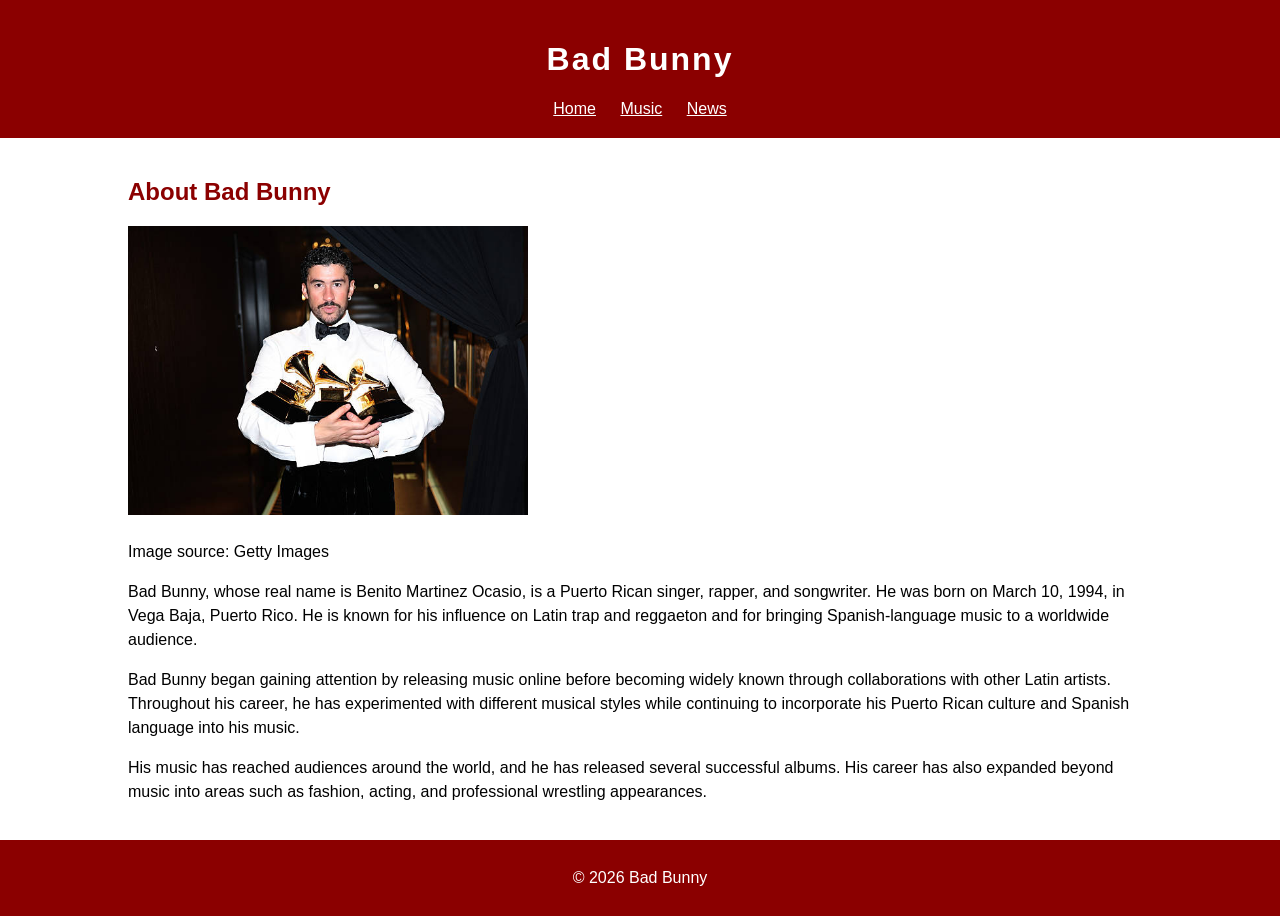
<file: project3/index.html>
<!DOCTYPE html>
<html lang="en">

<head>
	<meta charset="UTF-8">
	<meta name="description" content="A website about Bad Bunny, his music, and recent news">
	<title>Bad Bunny | Home</title>
	<link rel="stylesheet" href="css/style.css">
</head>

<body>

	<header>
		<h1 id="artist-name">Bad Bunny</h1>

	<nav>
		<a href="index.html">Home</a>
		<a href="music.html">Music</a>
		<a href="news.html">News</a>
	</nav>
	</header>

<main>
	<div class="wrapper">

		<h2>About Bad Bunny</h2>

	<a href="https://media.gettyimages.com/id/2259508025/photo/68th-grammy-awards-backstage.jpg?s=594x594&w=gi&k=20&c=jLs0NI1WT7v-6QHSBXZNXC1NNO9o3YXRUvOlb96W9XY=" target="_blank">
	<img src="imgs/badbunny_gettyimages.jpg" alt="Bad Bunny">
	</a>

	<p>Image source: Getty Images</p>

		<p>Bad Bunny, whose real name is Benito Martinez Ocasio, is a Puerto Rican singer, rapper, and songwriter. He was born on March 10, 1994, in Vega Baja, Puerto Rico. He is known for his influence on Latin trap and reggaeton and for bringing Spanish-language music to a worldwide audience.</p>

		<p>Bad Bunny began gaining attention by releasing music online before becoming widely known through collaborations with other Latin artists. Throughout his career, he has experimented with different musical styles while continuing to incorporate his Puerto Rican culture and Spanish language into his music.</p>

		<p>His music has reached audiences around the world, and he has released several successful albums. His career has also expanded beyond music into areas such as fashion, acting, and professional wrestling appearances.</p>
	
	</div>
</main>
	
<footer>
	<p>&copy; 2026 Bad Bunny</p>
</footer>

</body>

</html>
</file>
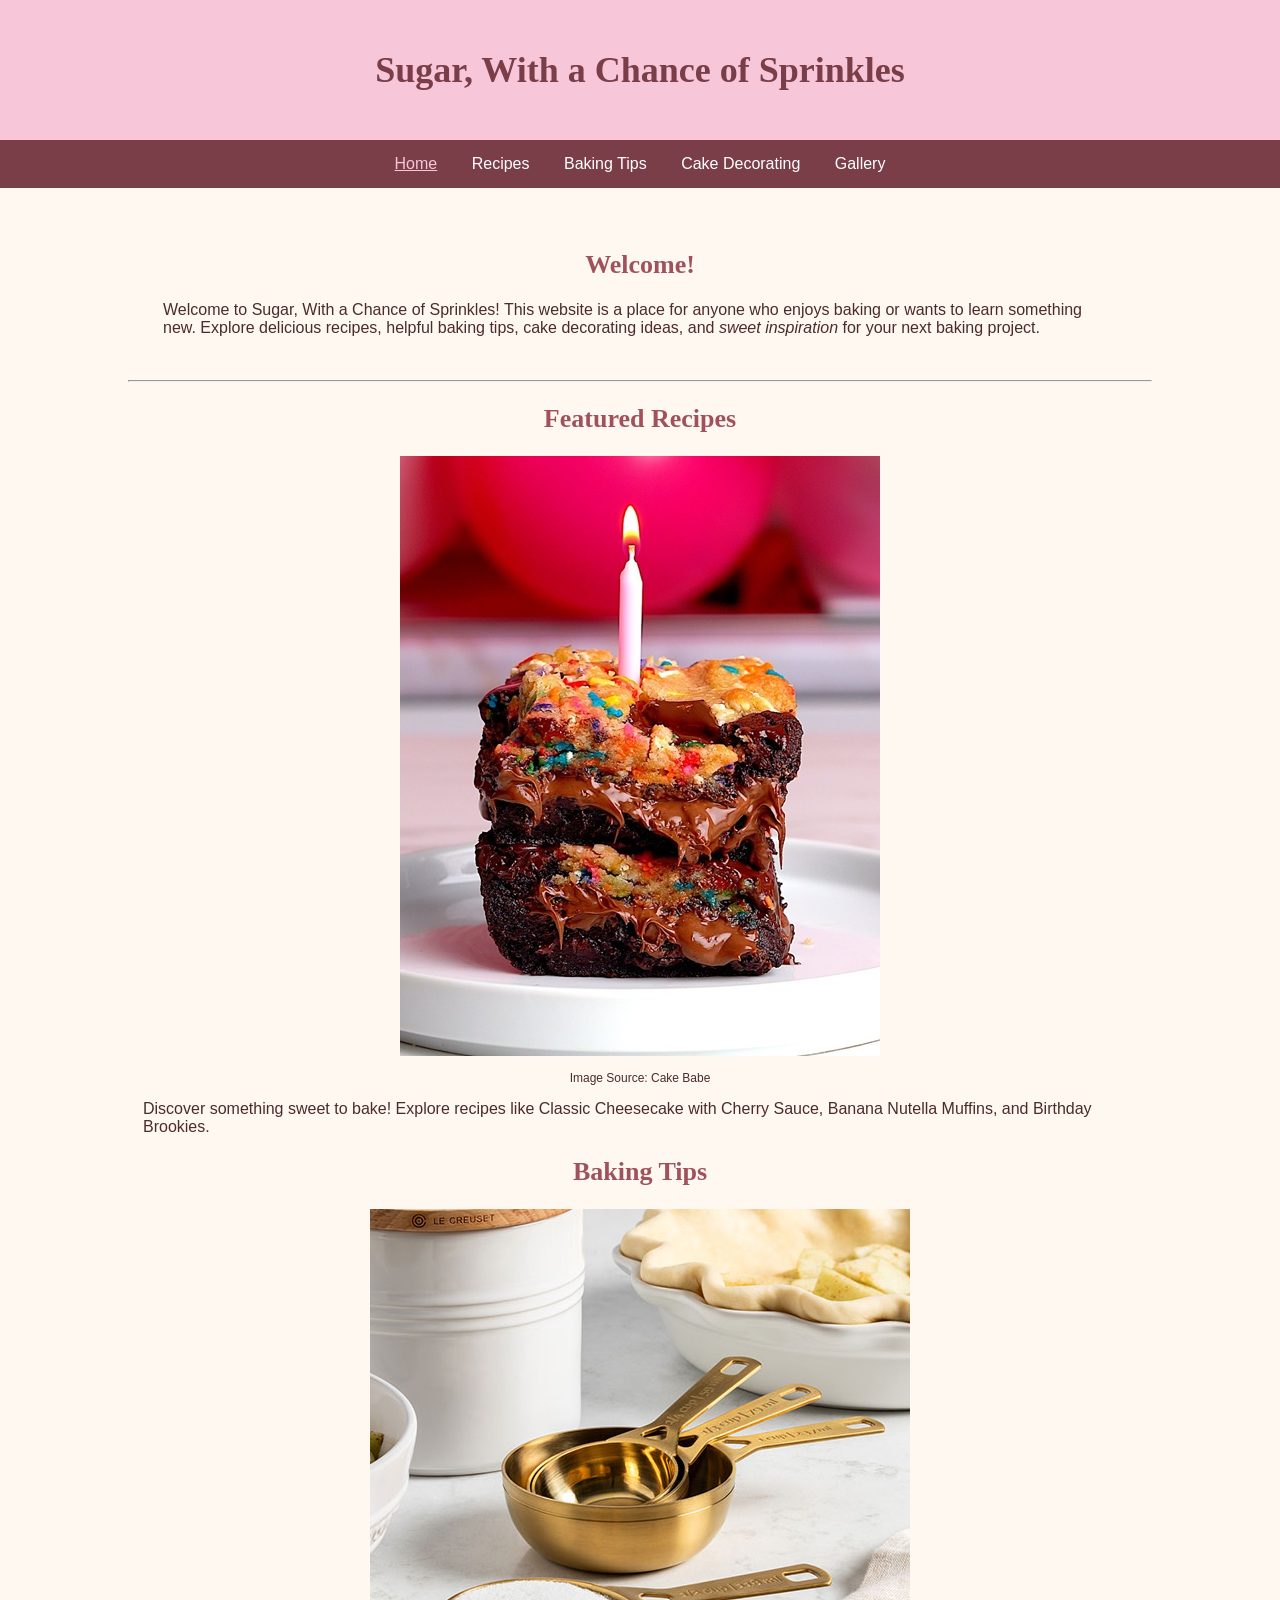
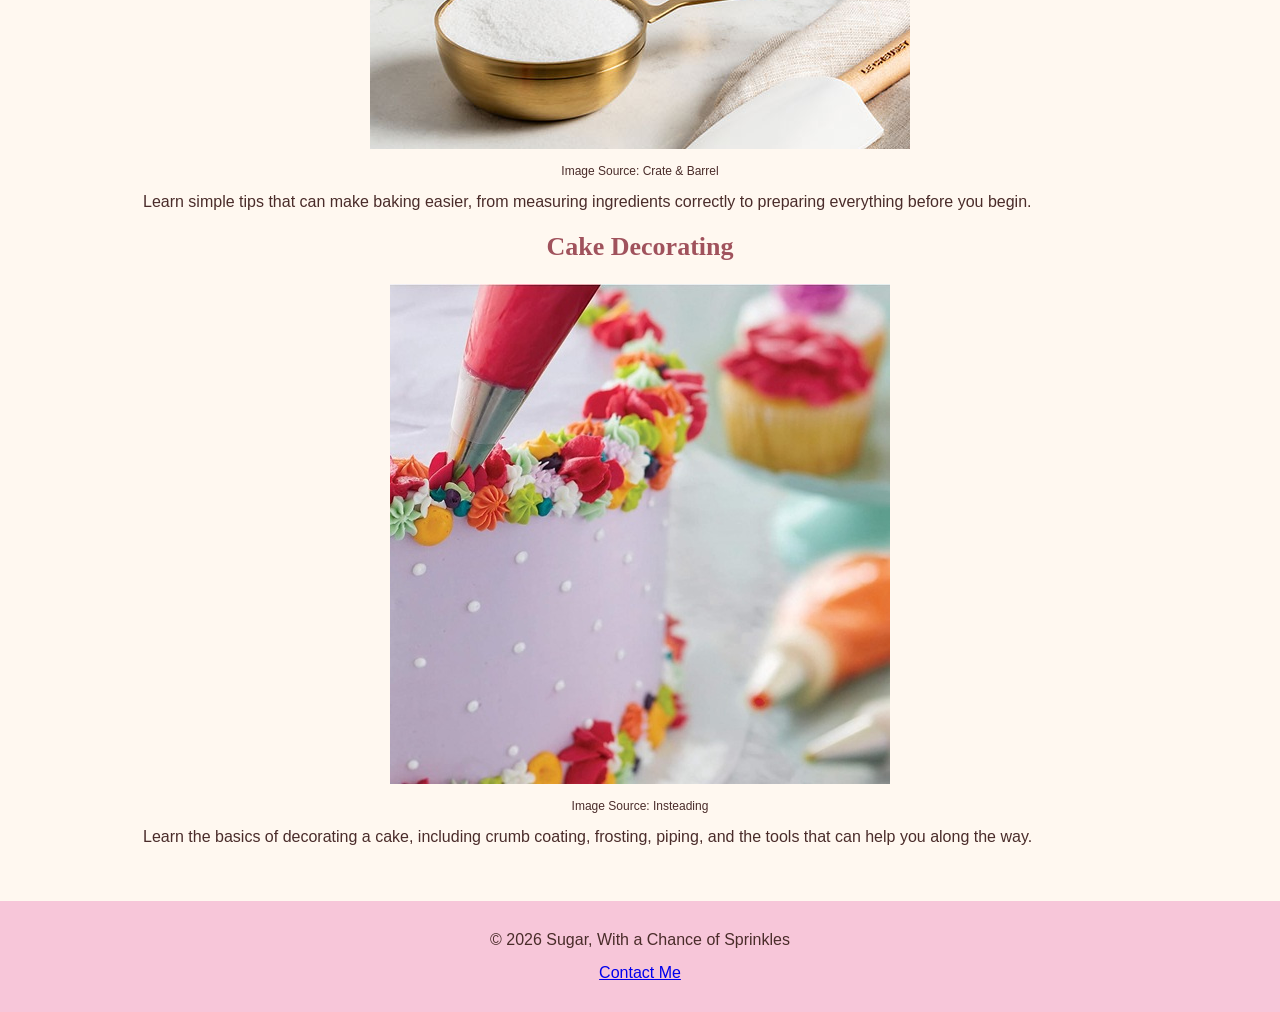
<file: project4/index.html>
<!DOCTYPE html>
<html lang="en">

<head>
	<meta charset="UTF-8">
	<meta name="description" content="Sugar, With a Chance of Sprinkles is a baking website featuring recipes, baking tips, cake decorating, and inspiration.">
	<title>Suagr, With a Chance of Sprinkles</title>
	<link rel="stylesheet" href="css/style.css">
</head>

<body>

<header>
	<h1>Sugar, With a Chance of Sprinkles</h1>
</header>

<nav>
<a class="active" href="index.html">Home</a>
<a href="recipes.html">Recipes</a>
<a href="bakingtips.html">Baking Tips</a>
<a href="decorating.html">Cake Decorating</a>
<a href="gallery.html">Gallery</a>
</nav>

<main class="wrapper">

	<section id="welcome">
	<h2>Welcome!</h2>
	<p>Welcome to Sugar, With a Chance of Sprinkles! This website is a place for anyone who enjoys baking or wants to learn something new. Explore delicious recipes, helpful baking tips, cake decorating ideas, and <em>sweet inspiration</em> for your next baking project.</p>
	</section>

<hr>

<section>
	<h2>Featured Recipes</h2>

	<a href="recipes.html">
		<img src="imgs/birthday-brookies.jpg" alt="Birthday Brookies">
	</a>
	<p class="caption">Image Source: Cake Babe</p>

	<p>Discover something sweet to bake! Explore recipes like Classic Cheesecake with Cherry Sauce, Banana Nutella Muffins, and Birthday Brookies.</p>
</section>

<section>
	<h2>Baking Tips</h2>
	<a href="bakingtips.html">
    <img src="imgs/gold-measuring-cups.jpg" alt="Measuring cups for baking">
</a>

<p class="caption">Image Source: Crate & Barrel</p>
	<p>Learn simple tips that can make baking easier, from measuring ingredients correctly to preparing everything before you begin.</p>
</section>

<section>
	<h2>Cake Decorating</h2>
	<a href="decorating.html">
    <img src="imgs/cake-decorating.jpg" alt="Cake being decorated with piped frosting">
</a>

<p class="caption">Image Source: Insteading</p>
	<p>Learn the basics of decorating a cake, including crumb coating, frosting, piping, and the tools that can help you along the way.</p>
</section>

</main>

<footer>
    <p>&copy; 2026 Sugar, With a Chance of Sprinkles</p>
    <p><a href="mailto:emilia.orozco11@hotmail.com">Contact Me</a></p>
</footer>

</body>
</html>
</file>
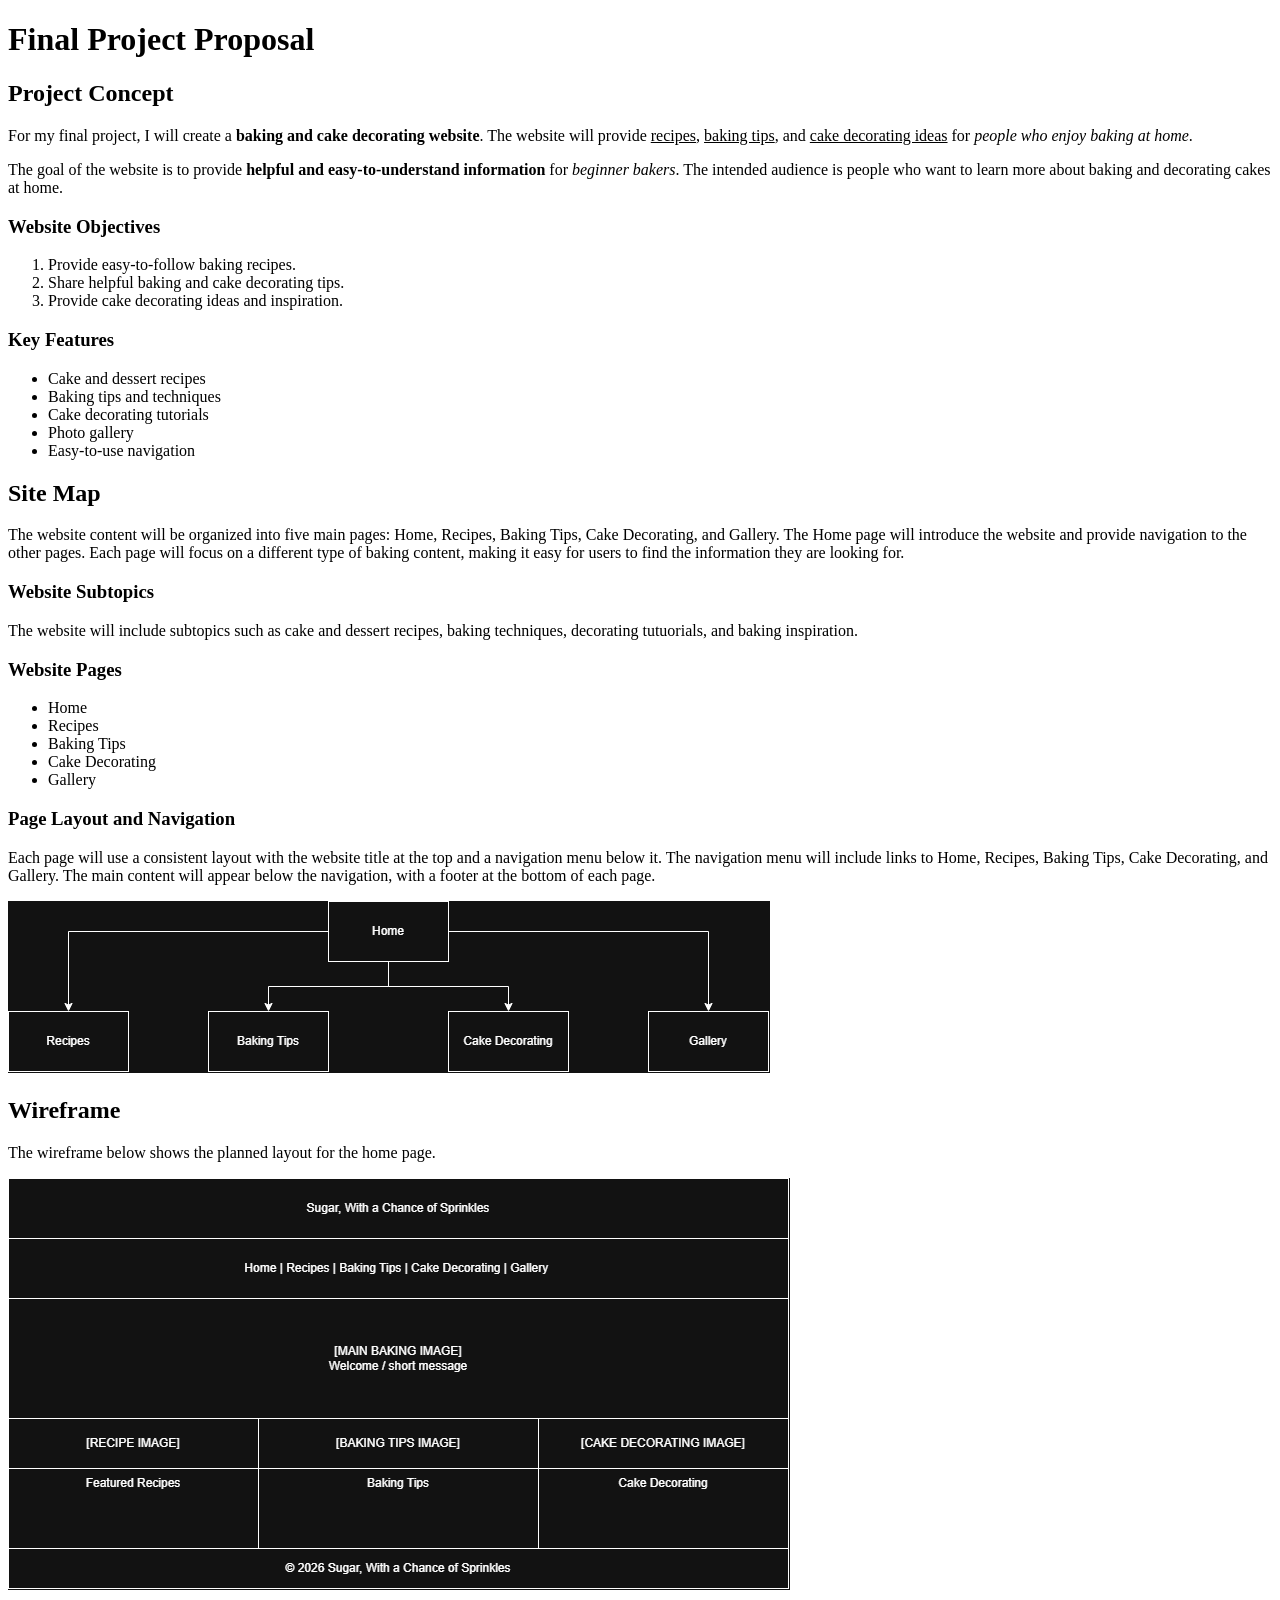
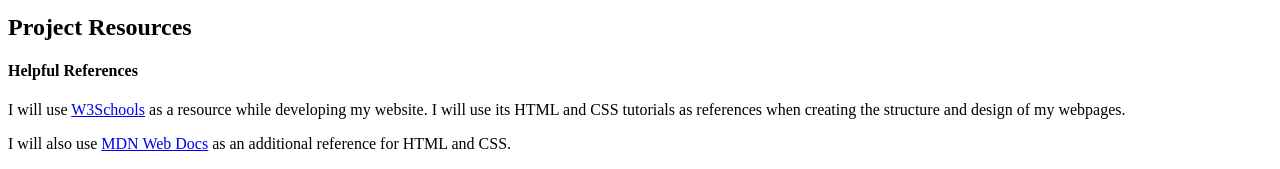
<file: project2/proposal.html>
<!DOCTYPE html>
<html lang="en">

<head> 
	<meta charset="UTF-8">
	<meta name="description" content="Final project proposal for a baking and cake decorating website">
	<title>Final Project Proposal</title>
</head>

<body>
	<h1>Final Project Proposal</h1>
	<h2>Project Concept</h2>
	<p>
	For my final project, I will create a <strong>baking and cake decorating website</strong>. The website will provide <u>recipes</u>, <u>baking tips</u>, and <u>cake decorating ideas</u> for <em>people who enjoy baking at home</em>.
	</p>
	<p>
	The goal of the website is to provide <strong>helpful and easy-to-understand information</strong> for <em>beginner bakers</em>. The intended audience is people who want to learn more about baking and decorating cakes at home.
	</p>

	<h3>Website Objectives</h3>
	<ol>
		<li>Provide easy-to-follow baking recipes.</li>
		<li>Share helpful baking and cake decorating tips.</li>
		<li>Provide cake decorating ideas and inspiration.</li>
	</ol>

	<h3>Key Features</h3>
	<ul>
		<li>Cake and dessert recipes</li>
		<li>Baking tips and techniques</li>
		<li>Cake decorating tutorials</li>
		<li>Photo gallery</li>
		<li>Easy-to-use navigation</li>
	</ul>

	<h2>Site Map</h2>
	<p>
	The website content will be organized into five main pages: Home, Recipes, Baking Tips, Cake Decorating, and Gallery. The Home page will introduce the website and provide navigation to the other pages. Each page will focus on a different type of baking content, making it easy for users to find the information they are looking for.
	</p>

	<h3>Website Subtopics</h3>
	<p>
	The website will include subtopics such as cake and dessert recipes, baking techniques, decorating tutuorials, and baking inspiration.
	</p>

	<h3>Website Pages</h3>
	<ul>
		<li>Home</li>
		<li>Recipes</li>
		<li>Baking Tips</li>
		<li>Cake Decorating</li>
		<li>Gallery</li>
	</ul>

	<h3>Page Layout and Navigation</h3>
	<p>
	Each page will use a consistent layout with the website title at the top and a navigation menu below it. The navigation menu will include links to Home, Recipes, Baking Tips, Cake Decorating, and Gallery. The main content will appear below the navigation, with a footer at the bottom of each page. 
	</p>

	<img src="imgs/baking-sitemap.png"
		alt="Site map for baking and cake decorating website">

	<h2>Wireframe</h2>
	<p>The wireframe below shows the planned layout for the home page.</p>
	<img src="imgs/baking-wireframe.png"
		alt="Wireframe for baking and cake decorating website">
	
	<h2>Project Resources</h2>
	<h4>Helpful References</h4>
	<p> 
	I will use <a href="https://www.w3schools.com/">W3Schools</a> as a resource while developing my website. I will use its HTML and CSS tutorials as references when creating the structure and design of my webpages.
	</p> 
	<p>
	I will also use <a href="https://developer.mozilla.org/" target="_blank">MDN Web Docs</a> as an additional reference for HTML and CSS.
	</p>
</body>
</html>
</file>
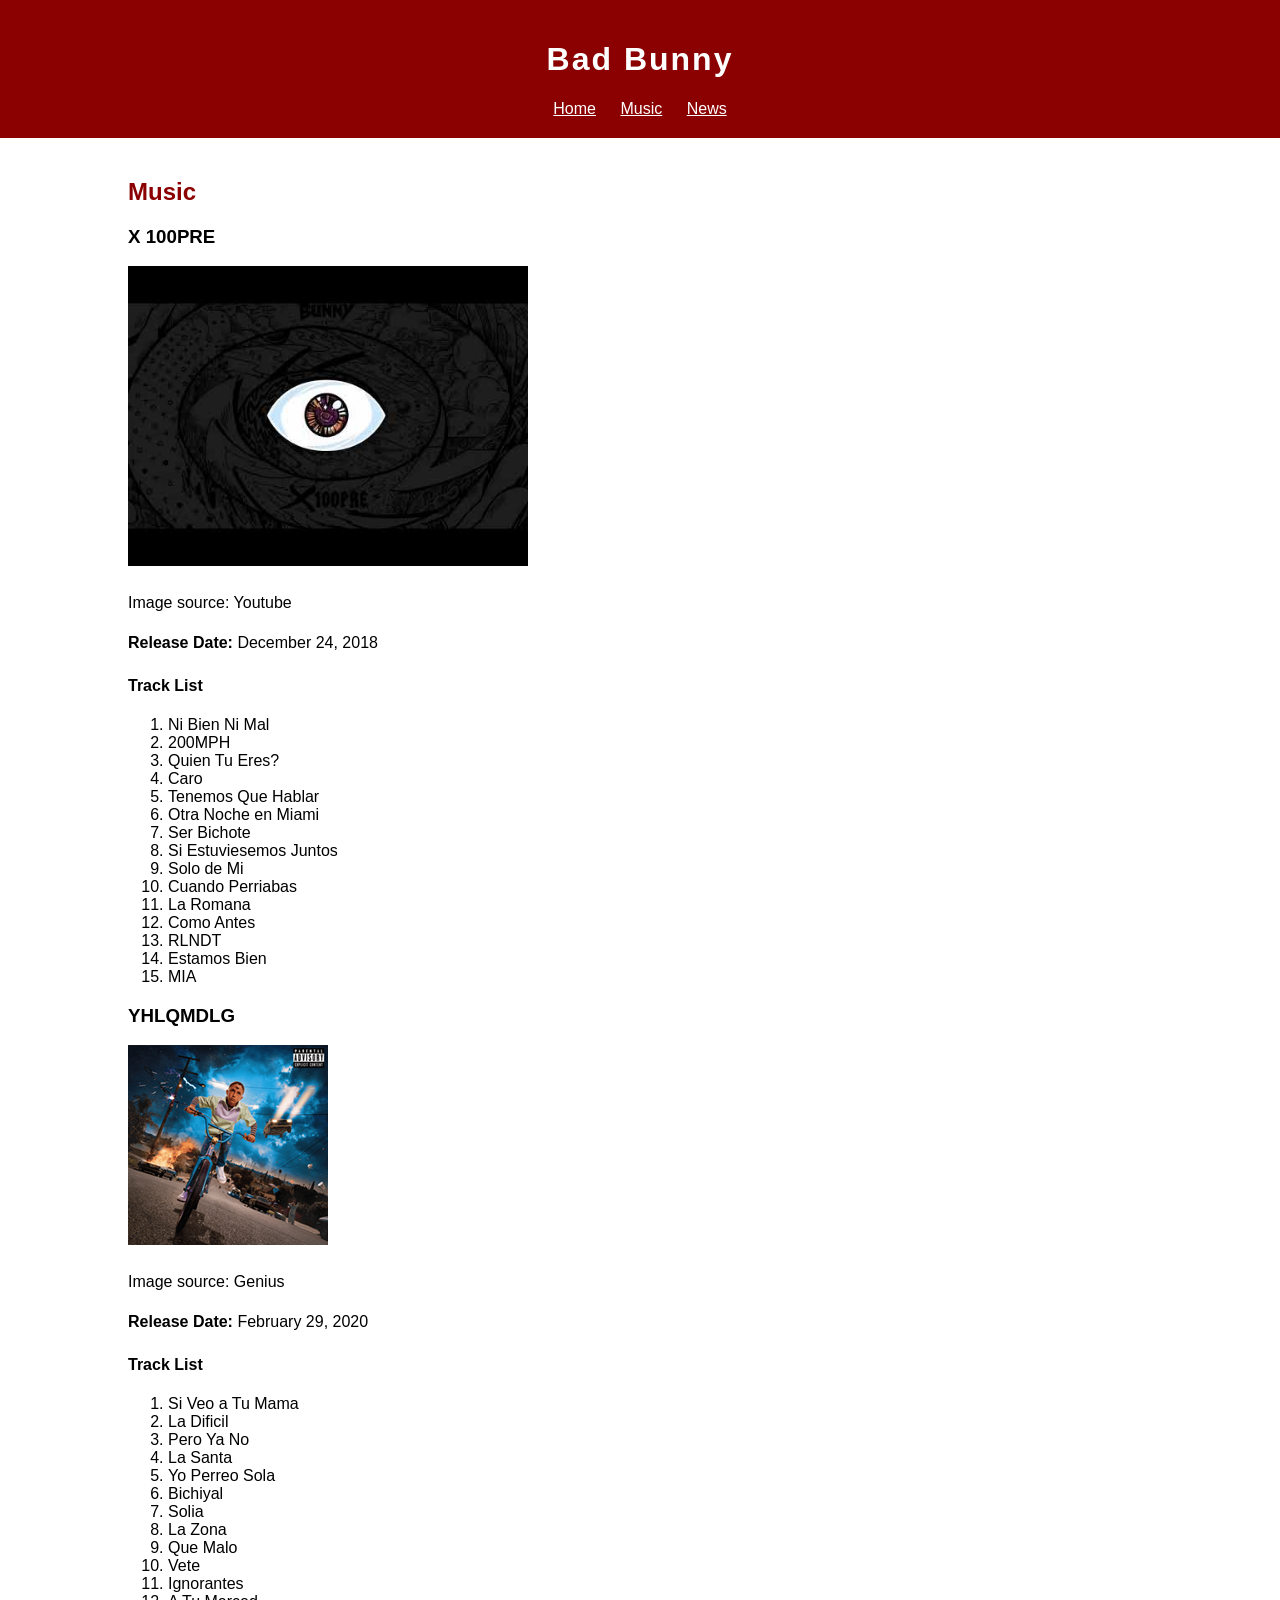
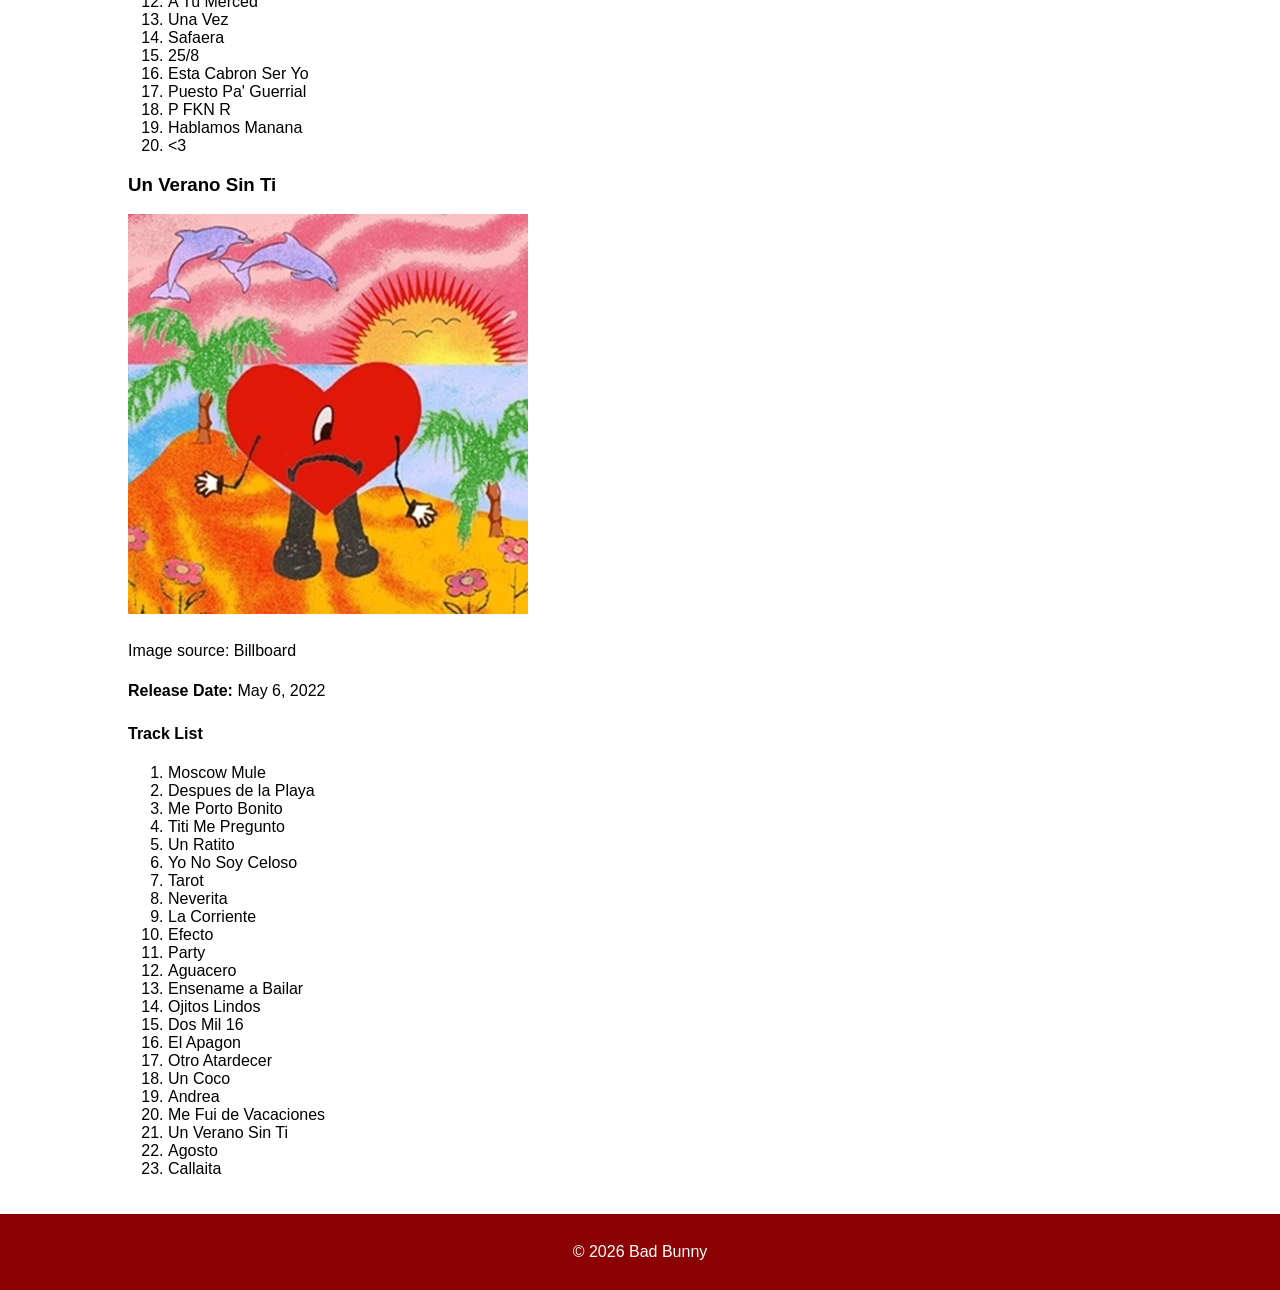
<file: project3/music.html>
<!DOCTYPE html>
<html lang="en">

<head>
	<meta charset="UTF-8">
	<meta name="description" content="Music and albums by Bad Bunny">
	<title>Bad Bunny | Music</title>
	<link rel="stylesheet" href="css/style.css">
</head>

<body>

	<header>
		<h1 id="artist-name">Bad Bunny</h1>

	<nav>
		<a href="index.html">Home</a>
		<a href="music.html">Music</a>
		<a href="news.html">News</a>
	</nav>
</header>

<main>
	<div class="wrapper">

	<h2>Music</h2>

	<h3>X 100PRE</h3>
	
	<img src="imgs/x100pre.jpg" alt="x100pre album cover">
	<p>Image source: Youtube</p>
	<p><strong>Release Date:</strong> December 24, 2018</p>

	<h4>Track List</h4>
<ol>
	<li>Ni Bien Ni Mal</li>
	<li>200MPH</li>
	<li>Quien Tu Eres?</li>
	<li>Caro</li>
	<li>Tenemos Que Hablar</li>
	<li>Otra Noche en Miami</li>
	<li>Ser Bichote</li>
	<li>Si Estuviesemos Juntos</li>
	<li>Solo de Mi</li>
	<li>Cuando Perriabas</li>
	<li>La Romana</li>
	<li>Como Antes</li>
	<li>RLNDT</li>
	<li>Estamos Bien</li>
	<li>MIA</li>
</ol>

	<h3>YHLQMDLG</h3>

	<img src="imgs/yhlqmdlg.png" alt="YHLQMDLG album cover">
	<p>Image source: Genius</p>
	<p><strong>Release Date:</strong> February 29, 2020</p>

	<h4>Track List</h4>
<ol>
	<li>Si Veo a Tu Mama</li>
	<li>La Dificil</li>
	<li>Pero Ya No</li>
	<li>La Santa</li>
	<li>Yo Perreo Sola</li>
	<li>Bichiyal</li>
	<li>Solia</li>
	<li>La Zona</li>
	<li>Que Malo</li>
	<li>Vete</li>
	<li>Ignorantes</li>
	<li>A Tu Merced</li>
	<li>Una Vez</li>
	<li>Safaera</li>
	<li>25/8</li>
	<li>Esta Cabron Ser Yo</li>
	<li>Puesto Pa' Guerrial</li>
	<li>P FKN R</li>
	<li>Hablamos Manana</li>
	<li>&lt;3</li>
</ol>

	<h3>Un Verano Sin Ti</h3>
	
	<img src="imgs/unveranosinti.jpg" alt="Un Verano Sin Ti album cover">
	
	<p>Image source: Billboard</p>
	<p><strong>Release Date:</strong> May 6, 2022</p>

	<h4>Track List</h4>
<ol>
	<li>Moscow Mule</li>
	<li>Despues de la Playa</li>
	<li>Me Porto Bonito</li>
	<li>Titi Me Pregunto</li>
	<li>Un Ratito</li>
	<li>Yo No Soy Celoso</li>
	<li>Tarot</li>
	<li>Neverita</li>
	<li>La Corriente</li>
	<li>Efecto</li>
	<li>Party</li>
	<li>Aguacero</li>
	<li>Ensename a Bailar</li>
	<li>Ojitos Lindos</li>
	<li>Dos Mil 16</li>
	<li>El Apagon</li>
	<li>Otro Atardecer</li>
	<li>Un Coco</li>
	<li>Andrea</li>
	<li>Me Fui de Vacaciones</li>
	<li>Un Verano Sin Ti</li>
	<li>Agosto</li>
	<li>Callaita</li>
</ol>

	</div>
</main>

<footer>
	<p>&copy; 2026 Bad Bunny</p>
</footer>

</body>

</html>
</file>
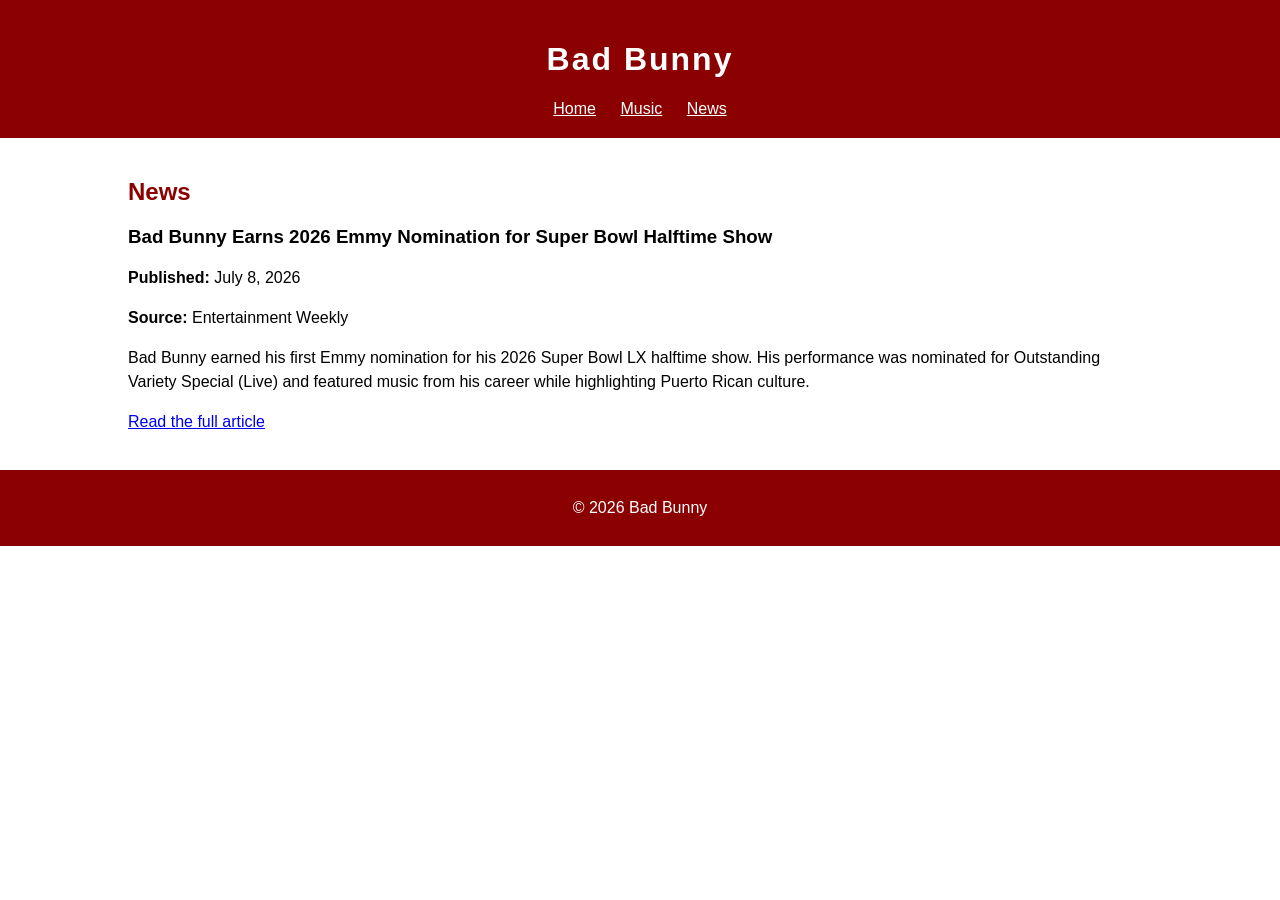
<file: project3/news.html>
<!DOCTYPE html>
<html lang="en">

<head>
	<meta charset="UTF-8">
	<meta name="description" content="Recent news about Bad Bunny">
	<title>Bad Bunny | News</title>
	<link rel="stylesheet" href="css/style.css">
</head>

<body>

<header>
	<h1 id="artist-name">Bad Bunny</h1>

	<nav>
		<a href="index.html">Home</a>
		<a href="music.html">Music</a>
		<a href="news.html">News</a>
	</nav>
</header>

<main>
	<div class="wrapper">

	<h2>News</h2>
<article>
	<h3>Bad Bunny Earns 2026 Emmy Nomination for Super Bowl Halftime Show</h3>
	<p><strong>Published:</strong> July 8, 2026</p>
	<p><strong>Source:</strong> Entertainment Weekly</p>

	<p>Bad Bunny earned his first Emmy nomination for his 2026 Super Bowl LX halftime show. His performance was nominated for Outstanding Variety Special (Live) and featured music from his career while highlighting Puerto Rican culture.</p>
	<p><a href="https://ew.com/bad-bunny-earns-emmy-nomination-for-super-bowl-halftime-show-12013754" target="_blank">Read the full article</a></p>
</article>

	</div>
</main>

<footer>
	<p>&copy; 2026 Bad Bunny</p>
</footer>

</body>

</html>
</file>
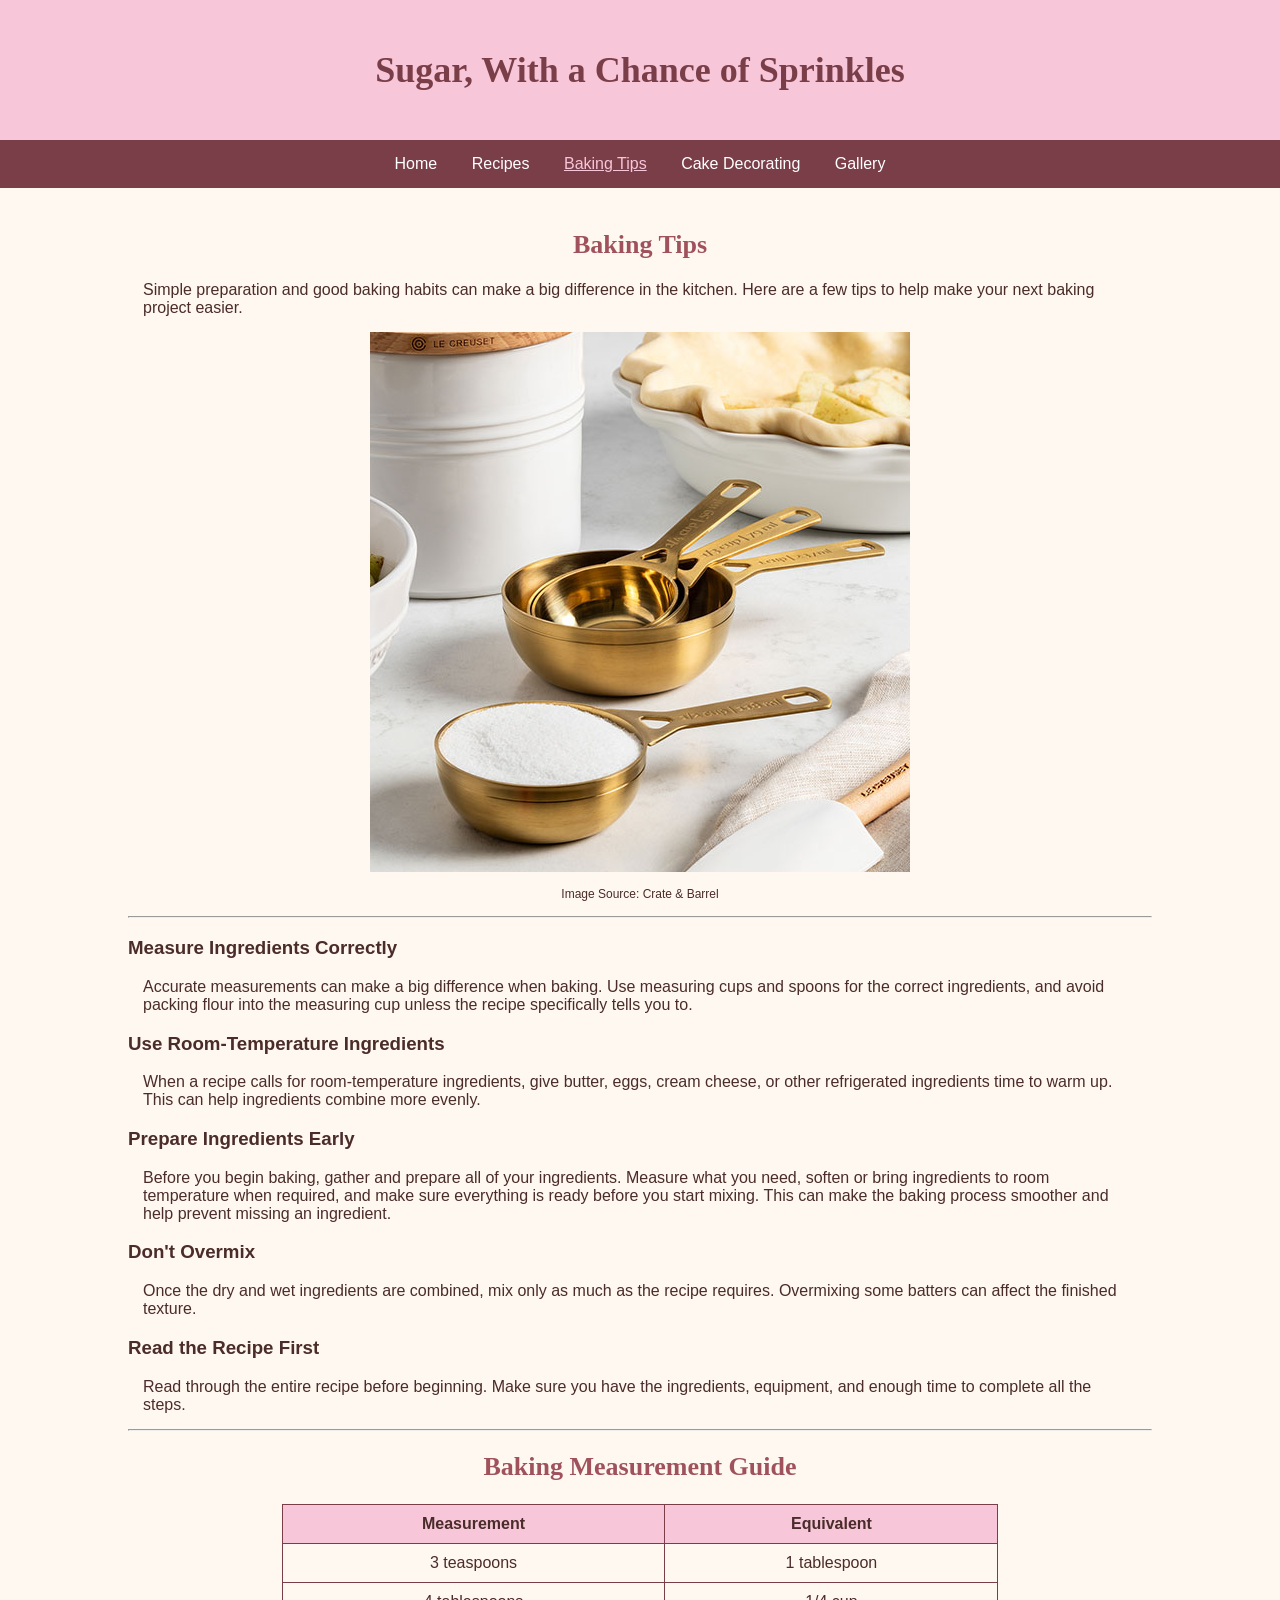
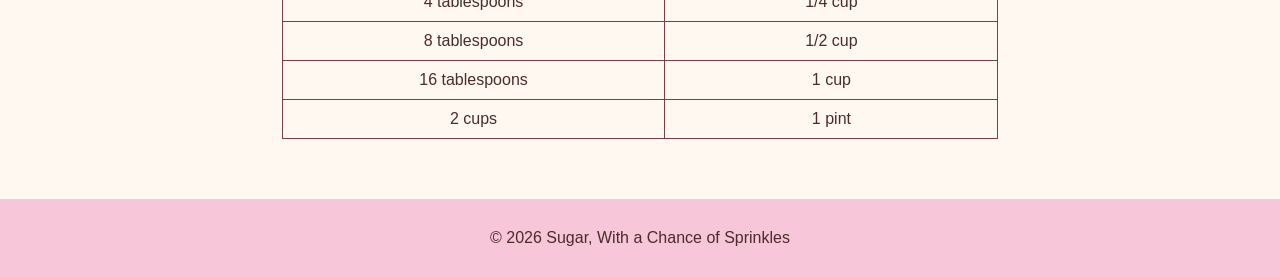
<file: project4/bakingtips.html>
<!DOCTYPE html>
<html lang="en">

<head>
    <meta charset="UTF-8">
    <meta name="description" content="Helpful baking tips for measuring, preparing ingredients, mixing, and getting ready to bake.">
    <title>Baking Tips | Sugar, With a Chance of Sprinkles</title>
    <link rel="stylesheet" href="css/style.css">
</head>

<body>

<header>
    <h1>Sugar, With a Chance of Sprinkles</h1>
</header>

<nav>
    <a href="index.html">Home</a>
    <a href="recipes.html">Recipes</a>
    <a class="active" href="bakingtips.html">Baking Tips</a>
    <a href="decorating.html">Cake Decorating</a>
    <a href="gallery.html">Gallery</a>
</nav>

<main class="wrapper">

    <h2>Baking Tips</h2>

    <p>Simple preparation and good baking habits can make a big difference in the kitchen. Here are a few tips to help make your next baking project easier.</p>

    <img src="imgs/gold-measuring-cups.jpg" alt="Measuring cups for baking">
    <p class="caption">Image Source: Crate & Barrel</p>

    <hr>

    <h3>Measure Ingredients Correctly</h3>
    <p>Accurate measurements can make a big difference when baking. Use measuring cups and spoons for the correct ingredients, and avoid packing flour into the measuring cup unless the recipe specifically tells you to.</p>

    <h3>Use Room-Temperature Ingredients</h3>
    <p>When a recipe calls for room-temperature ingredients, give butter, eggs, cream cheese, or other refrigerated ingredients time to warm up. This can help ingredients combine more evenly.</p>

    <h3>Prepare Ingredients Early</h3>
    <p>Before you begin baking, gather and prepare all of your ingredients. Measure what you need, soften or bring ingredients to room temperature when required, and make sure everything is ready before you start mixing. This can make the baking process smoother and help prevent missing an ingredient.</p>

    <h3>Don't Overmix</h3>
    <p>Once the dry and wet ingredients are combined, mix only as much as the recipe requires. Overmixing some batters can affect the finished texture.</p>

    <h3>Read the Recipe First</h3>
    <p>Read through the entire recipe before beginning. Make sure you have the ingredients, equipment, and enough time to complete all the steps.</p>

<hr>

<h2>Baking Measurement Guide</h2>

<table>
    <tr>
        <th>Measurement</th>
        <th>Equivalent</th>
    </tr>
    <tr>
        <td>3 teaspoons</td>
        <td>1 tablespoon</td>
    </tr>
    <tr>
        <td>4 tablespoons</td>
        <td>1/4 cup</td>
    </tr>
    <tr>
        <td>8 tablespoons</td>
        <td>1/2 cup</td>
    </tr>
    <tr>
        <td>16 tablespoons</td>
        <td>1 cup</td>
    </tr>
    <tr>
        <td>2 cups</td>
        <td>1 pint</td>
    </tr>
</table>

</main>

<footer>
    <p>&copy; 2026 Sugar, With a Chance of Sprinkles</p>
</footer>

</body>
</html>
</file>
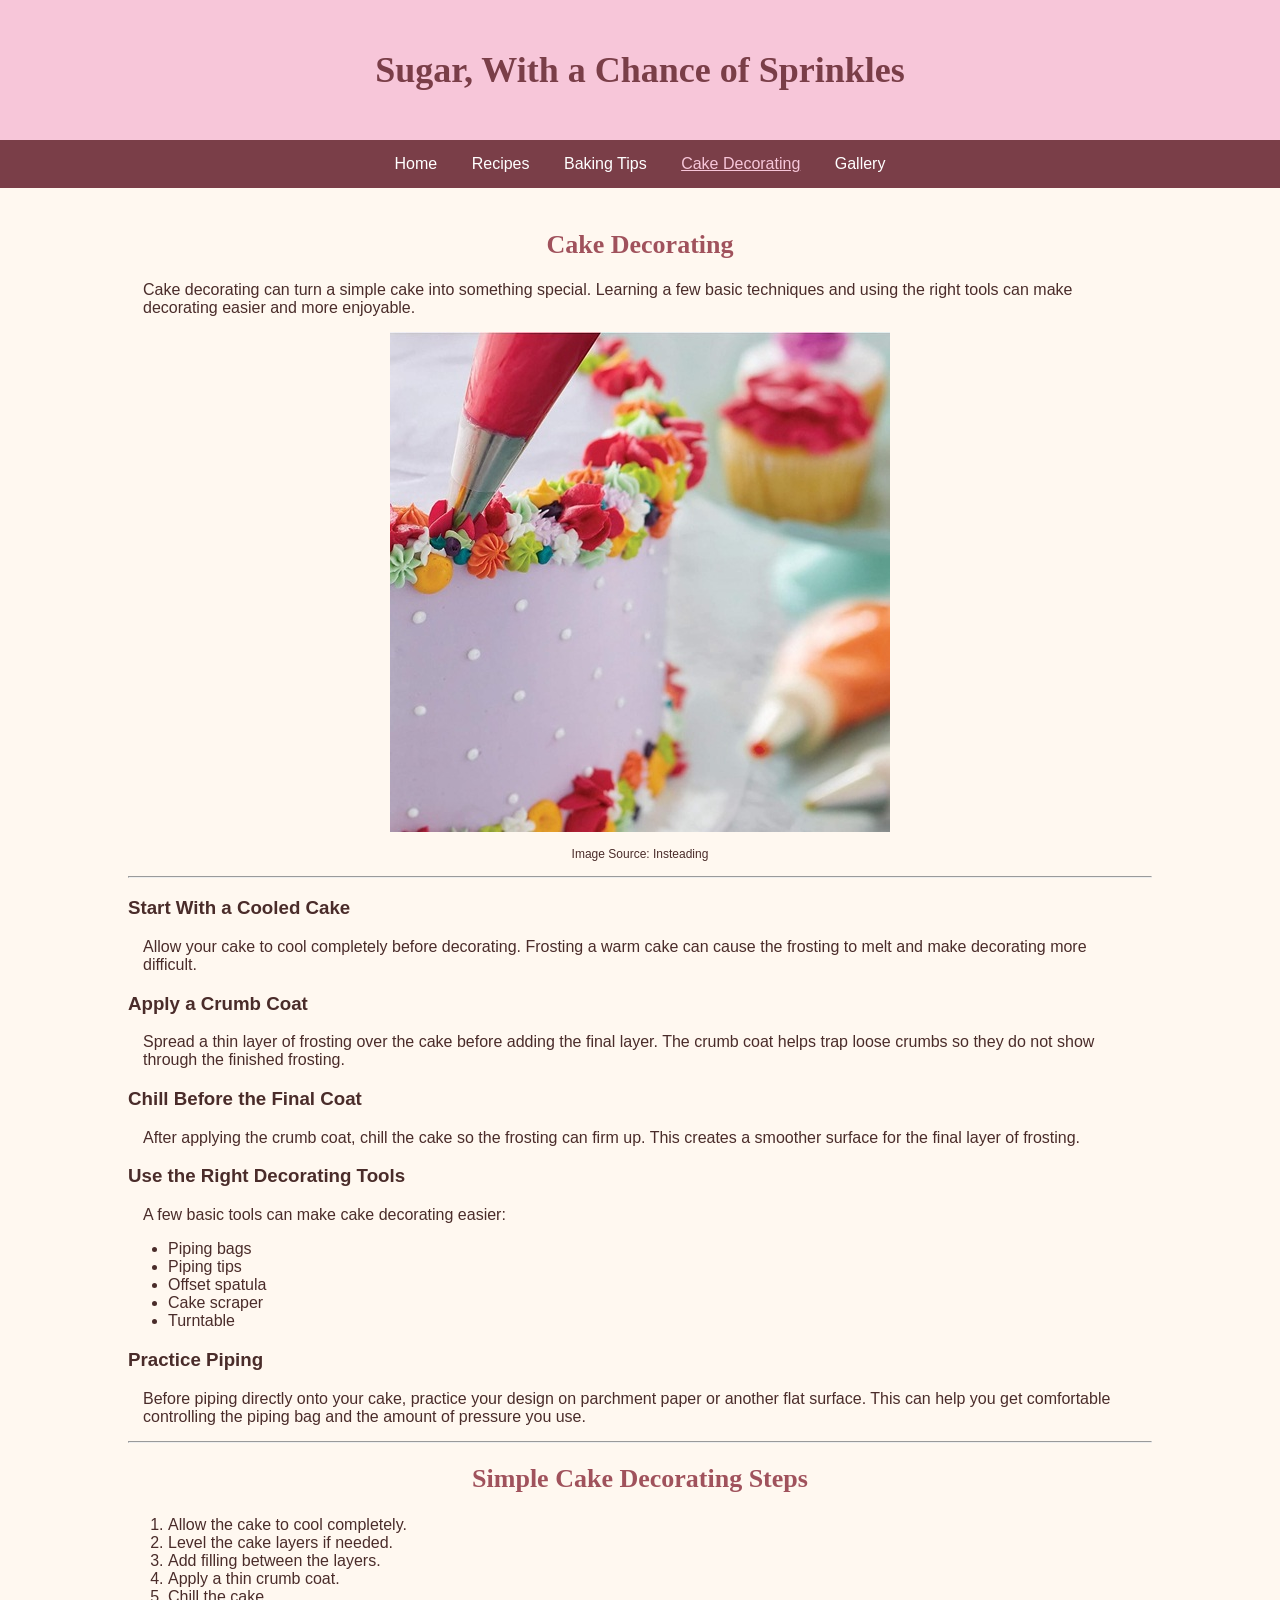
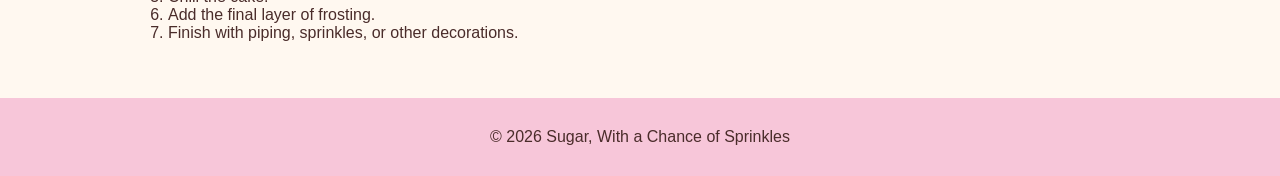
<file: project4/decorating.html>
<!DOCTYPE html>
<html lang="en">

<head>
    <meta charset="UTF-8">
    <meta name="description" content="Beginner cake decorating tips, tools, and simple steps for decorating cakes.">
    <title>Cake Decorating | Sugar, With a Chance of Sprinkles</title>
    <link rel="stylesheet" href="css/style.css">
</head>

<body>

<header>
    <h1>Sugar, With a Chance of Sprinkles</h1>
</header>

<nav>
    <a href="index.html">Home</a>
    <a href="recipes.html">Recipes</a>
    <a href="bakingtips.html">Baking Tips</a>
    <a class="active" href="decorating.html">Cake Decorating</a>
    <a href="gallery.html">Gallery</a>
</nav>

<main class="wrapper">

    <h2>Cake Decorating</h2>

    <p>Cake decorating can turn a simple cake into something special. Learning a few basic techniques and using the right tools can make decorating easier and more enjoyable.</p>

    <img src="imgs/cake-decorating.jpg" alt="Cake being decorated with piped frosting">
    <p class="caption">Image Source: Insteading</p>

    <hr>

    <h3>Start With a Cooled Cake</h3>
    <p>Allow your cake to cool completely before decorating. Frosting a warm cake can cause the frosting to melt and make decorating more difficult.</p>

    <h3>Apply a Crumb Coat</h3>
    <p>Spread a thin layer of frosting over the cake before adding the final layer. The crumb coat helps trap loose crumbs so they do not show through the finished frosting.</p>

    <h3>Chill Before the Final Coat</h3>
    <p>After applying the crumb coat, chill the cake so the frosting can firm up. This creates a smoother surface for the final layer of frosting.</p>

    <h3>Use the Right Decorating Tools</h3>
    <p>A few basic tools can make cake decorating easier:</p>

    <ul>
        <li>Piping bags</li>
        <li>Piping tips</li>
        <li>Offset spatula</li>
        <li>Cake scraper</li>
        <li>Turntable</li>
    </ul>

    <h3>Practice Piping</h3>
    <p>Before piping directly onto your cake, practice your design on parchment paper or another flat surface. This can help you get comfortable controlling the piping bag and the amount of pressure you use.</p>

    <hr>

    <h2>Simple Cake Decorating Steps</h2>

    <ol>
        <li>Allow the cake to cool completely.</li>
        <li>Level the cake layers if needed.</li>
        <li>Add filling between the layers.</li>
        <li>Apply a thin crumb coat.</li>
        <li>Chill the cake.</li>
        <li>Add the final layer of frosting.</li>
        <li>Finish with piping, sprinkles, or other decorations.</li>
    </ol>

</main>

<footer>
    <p>&copy; 2026 Sugar, With a Chance of Sprinkles</p>
</footer>

</body>
</html>
</file>
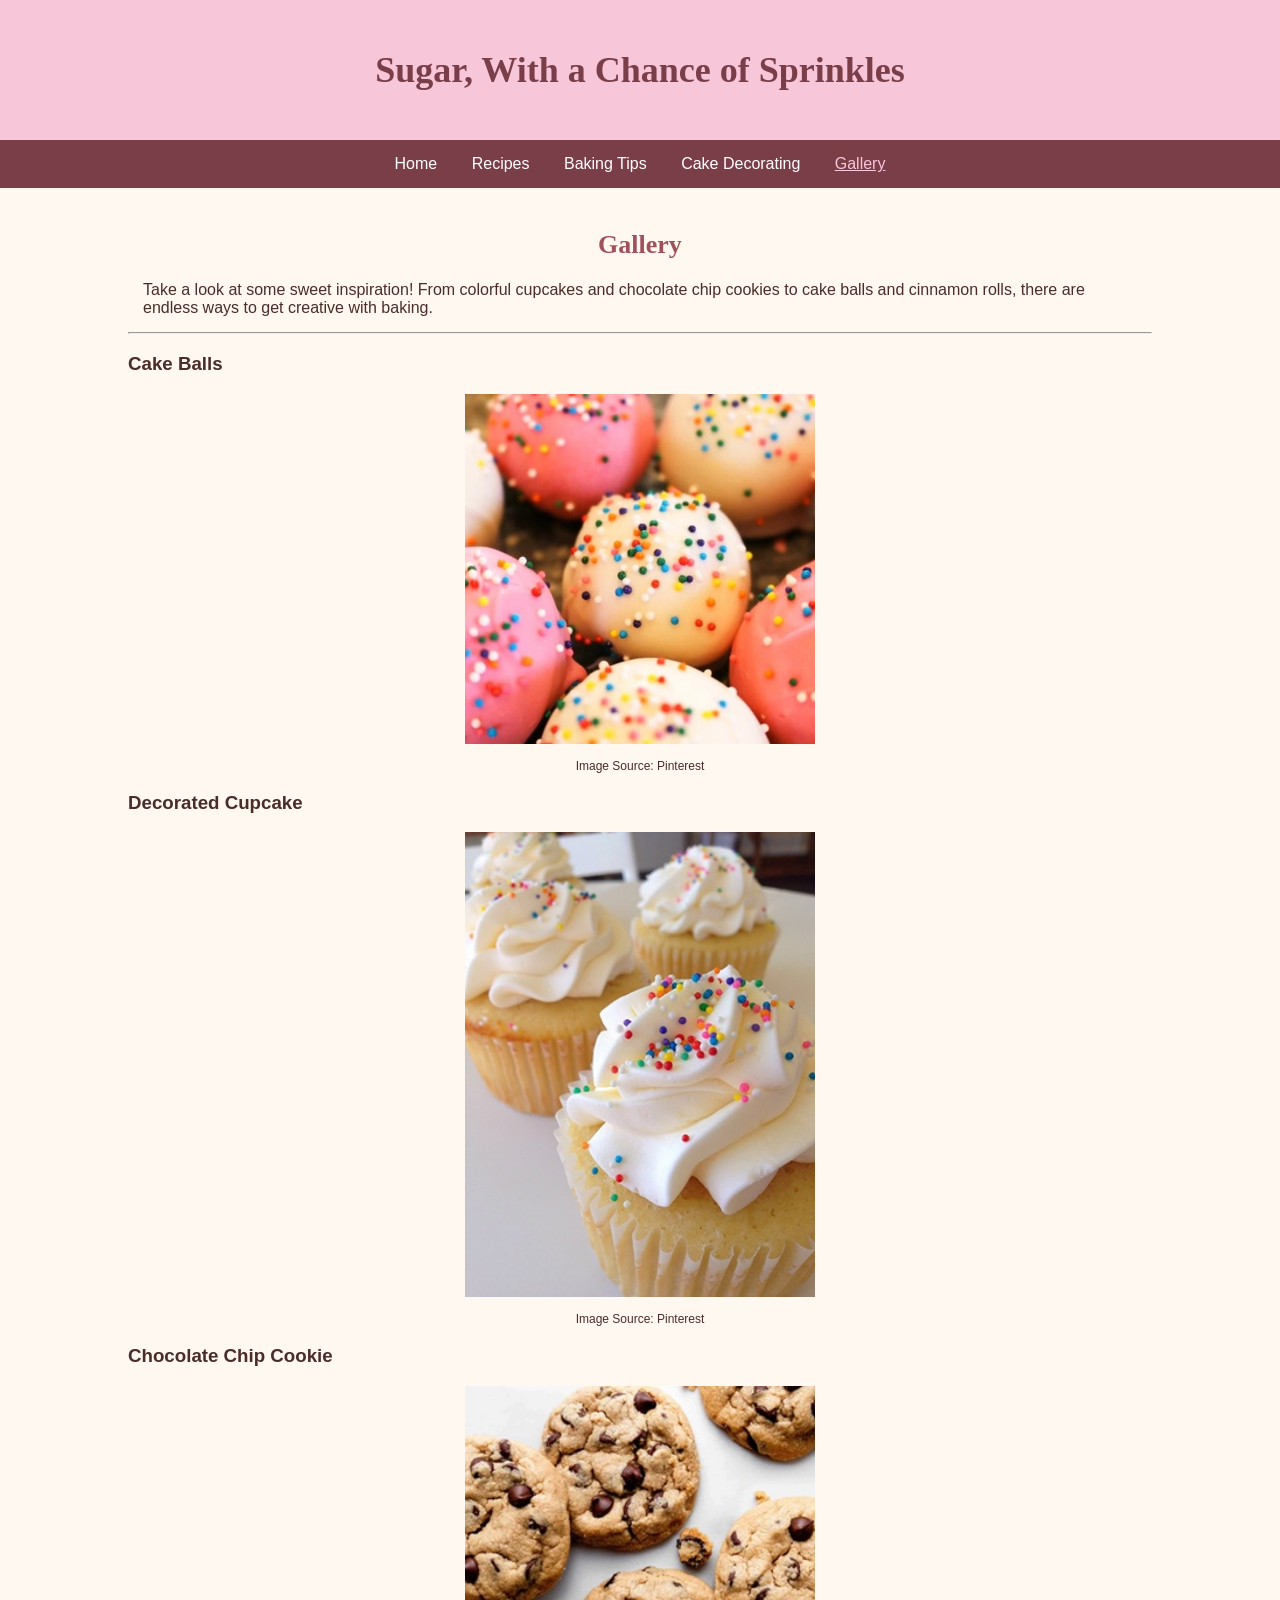
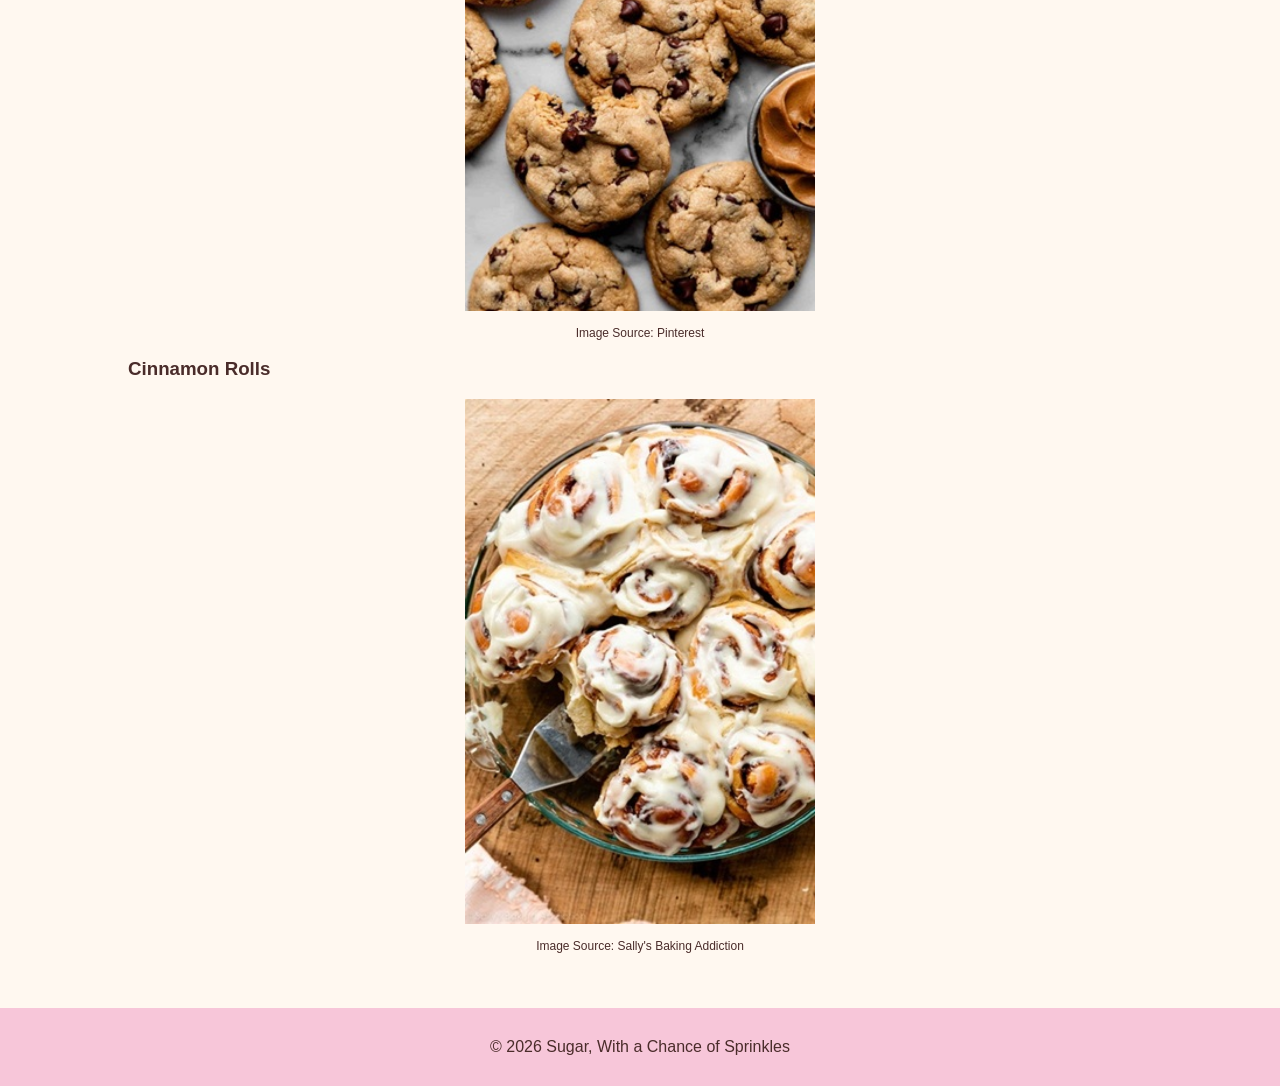
<file: project4/gallery.html>
<!DOCTYPE html>
<html lang="en">

<head>
    <meta charset="UTF-8">
    <meta name="description" content="A gallery of sweet baking and dessert inspiration.">
    <title>Gallery | Sugar, With a Chance of Sprinkles</title>
    <link rel="stylesheet" href="css/style.css">
</head>

<body>

<header>
    <h1>Sugar, With a Chance of Sprinkles</h1>
</header>

<nav>
    <a href="index.html">Home</a>
    <a href="recipes.html">Recipes</a>
    <a href="bakingtips.html">Baking Tips</a>
    <a href="decorating.html">Cake Decorating</a>
    <a class="active" href="gallery.html">Gallery</a>
</nav>

<main class="wrapper">

    <h2>Gallery</h2>

    <p>Take a look at some sweet inspiration! From colorful cupcakes and chocolate chip cookies to cake balls and cinnamon rolls, there are endless ways to get creative with baking.</p>

    <hr>

    <section class="gallery">
        <h3>Cake Balls</h3>

        <a href="imgs/cake-balls.jpg">
            <img src="imgs/cake-balls.jpg" alt="Decorated cake balls">
        </a>

        <p class="caption">Image Source: Pinterest</p>


        <h3>Decorated Cupcake</h3>

        <a href="imgs/cupcakes.jpg">
            <img src="imgs/cupcakes.jpg" alt="Decorated cupcake">
        </a>

        <p class="caption">Image Source: Pinterest</p>


        <h3>Chocolate Chip Cookie</h3>

        <img src="imgs/cookies.jpg" alt="Chocolate chip cookie">
        <p class="caption">Image Source: Pinterest</p>


        <h3>Cinnamon Rolls</h3>

        <img src="imgs/cinnamon_rolls.jpg" alt="Cinnamon rolls with cream cheese frosting">
        <p class="caption">Image Source: Sally's Baking Addiction</p>
    </section>

</main>

<footer>
    <p>&copy; 2026 Sugar, With a Chance of Sprinkles</p>
</footer>

</body>
</html>
</file>
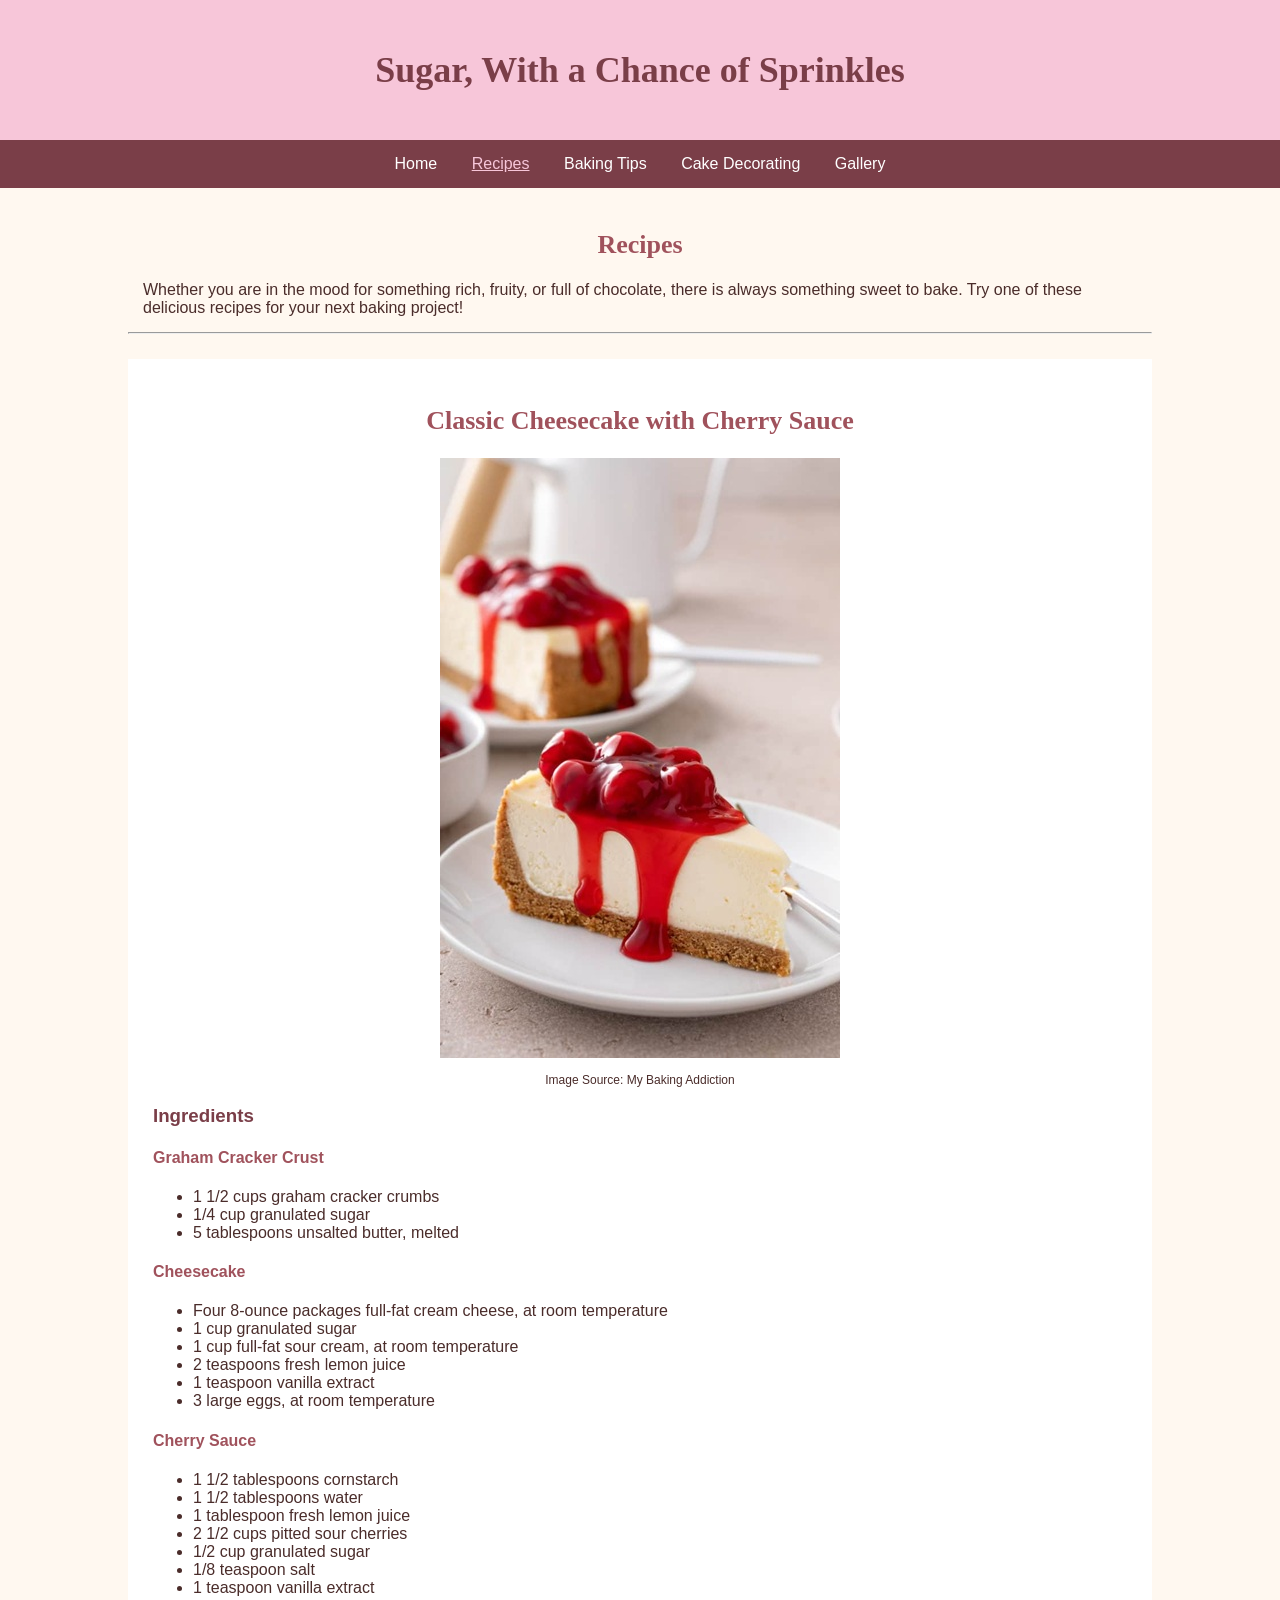
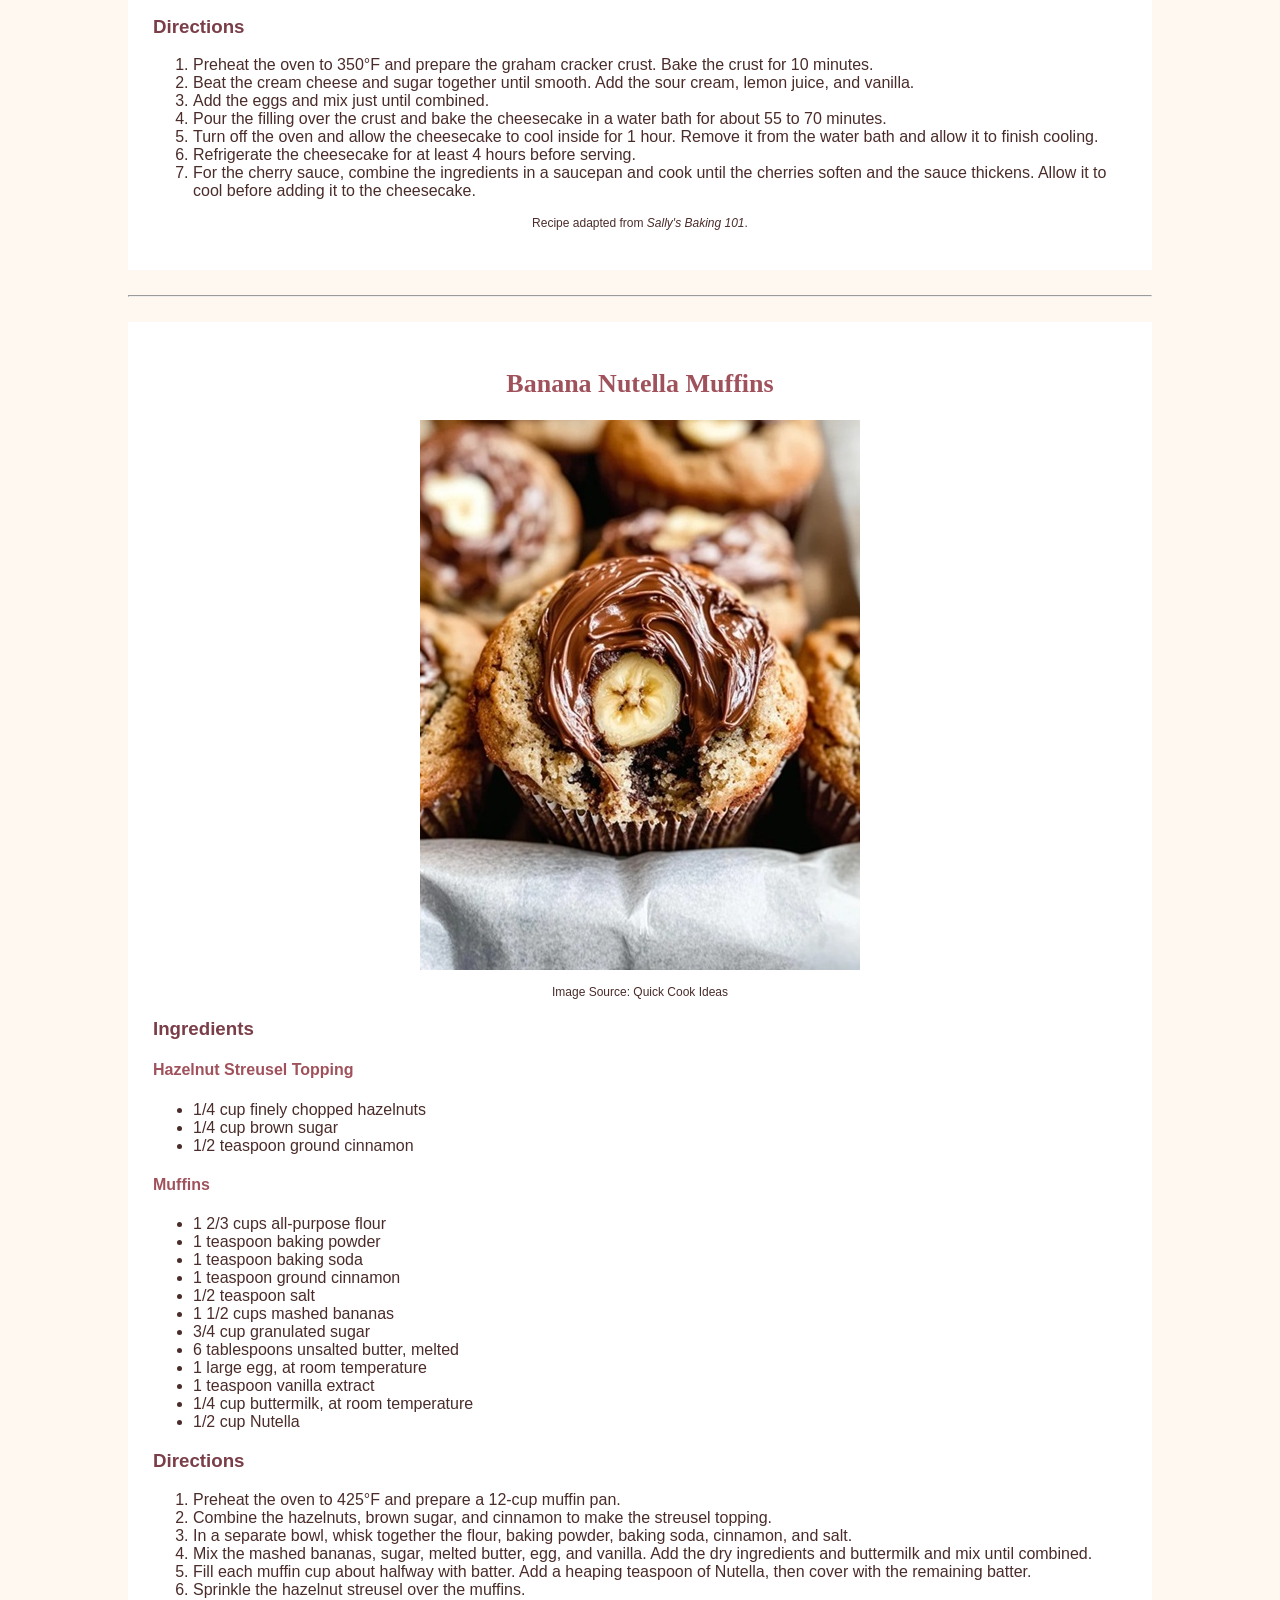
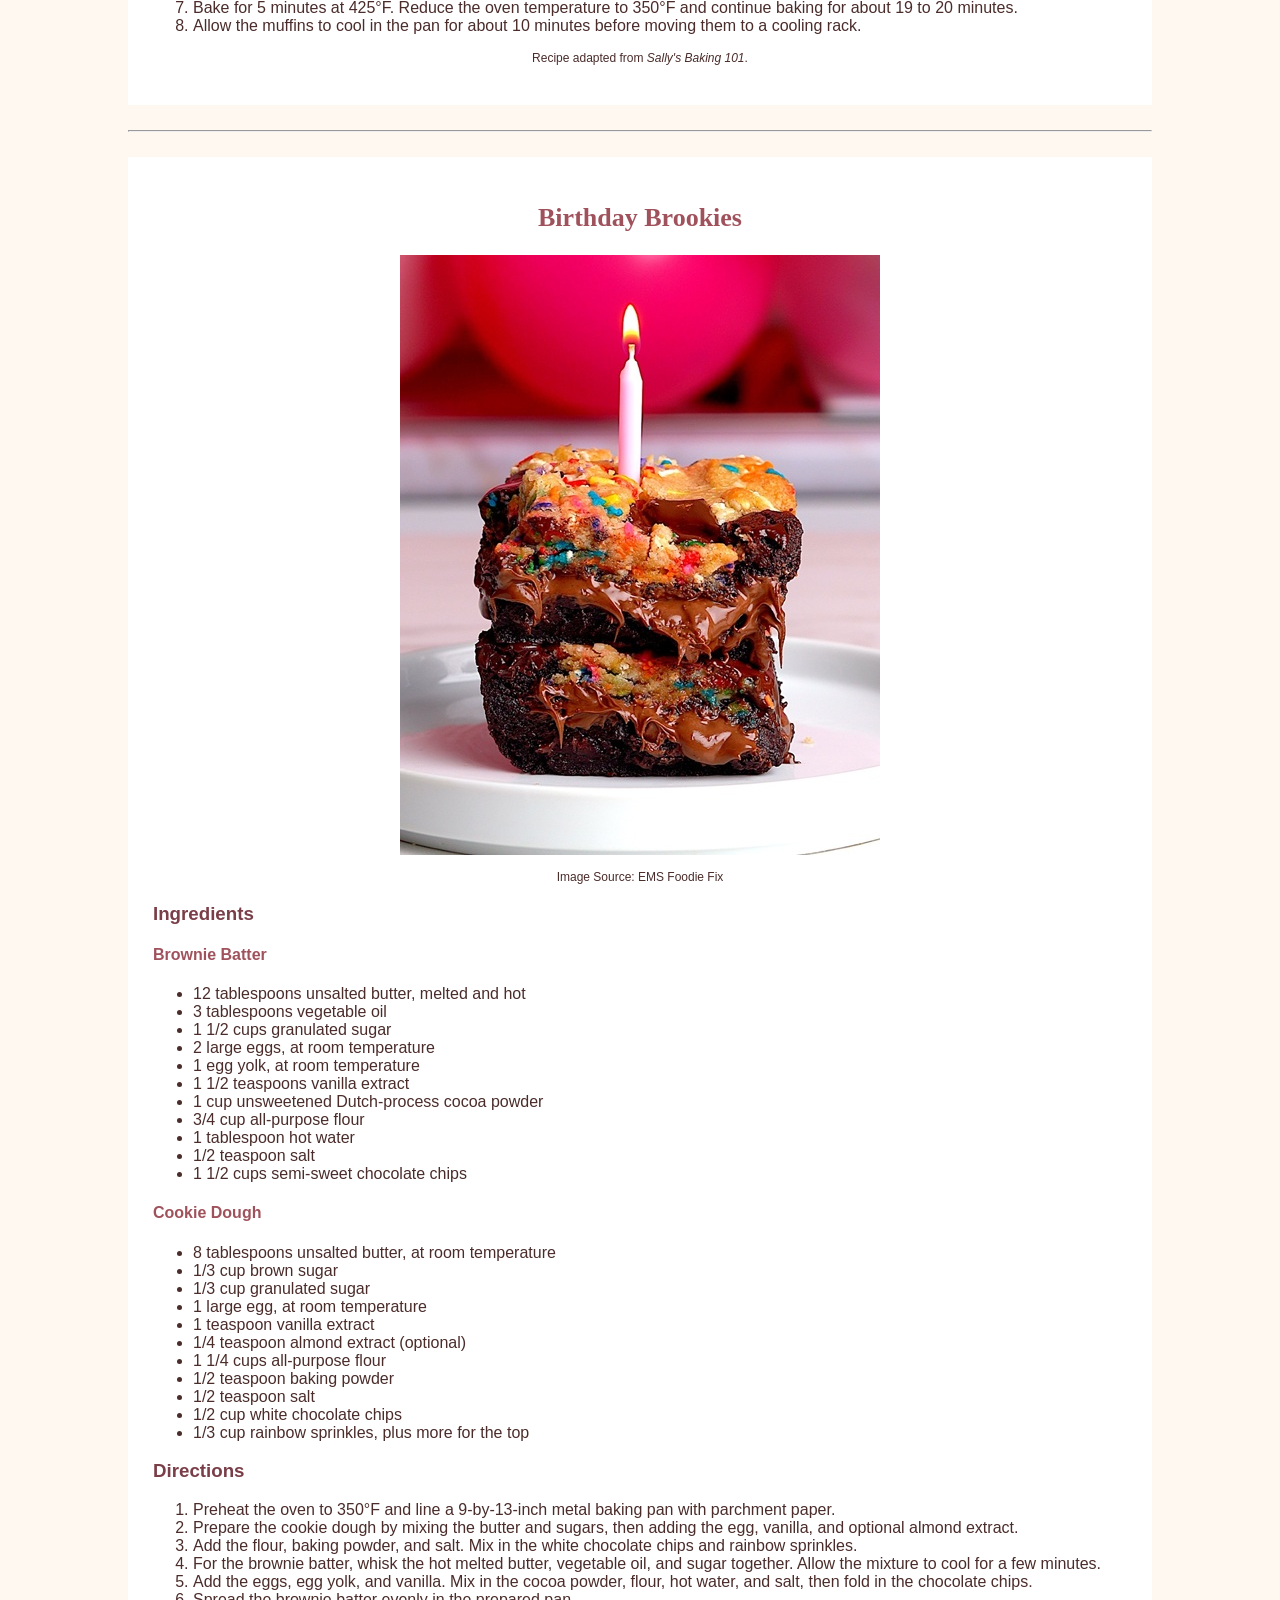
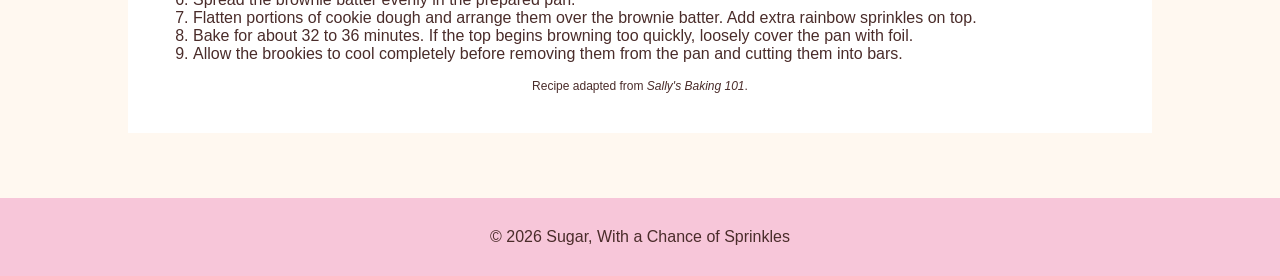
<file: project4/recipes.html>
<!DOCTYPE html>
<html lang="en">

<head>
    <meta charset="UTF-8">
    <meta name="description" content="Baking recipes from Sugar, With a Chance of Sprinkles.">
    <title>Recipes | Sugar, With a Chance of Sprinkles</title>
    <link rel="stylesheet" href="css/style.css">
</head>

<body>

<header>
    <h1>Sugar, With a Chance of Sprinkles</h1>
</header>

<nav>
    <a href="index.html">Home</a>
    <a class="active" href="recipes.html">Recipes</a>
    <a href="bakingtips.html">Baking Tips</a>
    <a href="decorating.html">Cake Decorating</a>
    <a href="gallery.html">Gallery</a>
</nav>

<main class="wrapper">

    <h2>Recipes</h2>

    <p>Whether you are in the mood for something rich, fruity, or full of chocolate, there is always something sweet to bake. Try one of these delicious recipes for your next baking project!</p>

<hr>

<section class="recipe">
    <h2>Classic Cheesecake with Cherry Sauce</h2>

    <img src="imgs/classic-cheesecake.jpg" alt="Classic Cheesecake with Cherry Sauce">
    <p class="caption">Image Source: My Baking Addiction</p>

    <h3>Ingredients</h3>

    <h4>Graham Cracker Crust</h4>
    <ul>
        <li>1 1/2 cups graham cracker crumbs</li>
        <li>1/4 cup granulated sugar</li>
        <li>5 tablespoons unsalted butter, melted</li>
    </ul>

    <h4>Cheesecake</h4>
    <ul>
        <li>Four 8-ounce packages full-fat cream cheese, at room temperature</li>
        <li>1 cup granulated sugar</li>
        <li>1 cup full-fat sour cream, at room temperature</li>
        <li>2 teaspoons fresh lemon juice</li>
        <li>1 teaspoon vanilla extract</li>
        <li>3 large eggs, at room temperature</li>
    </ul>

    <h4>Cherry Sauce</h4>
    <ul>
        <li>1 1/2 tablespoons cornstarch</li>
        <li>1 1/2 tablespoons water</li>
        <li>1 tablespoon fresh lemon juice</li>
        <li>2 1/2 cups pitted sour cherries</li>
        <li>1/2 cup granulated sugar</li>
        <li>1/8 teaspoon salt</li>
        <li>1 teaspoon vanilla extract</li>
    </ul>

    <h3>Directions</h3>
    <ol>
        <li>Preheat the oven to 350°F and prepare the graham cracker crust. Bake the crust for 10 minutes.</li>
        <li>Beat the cream cheese and sugar together until smooth. Add the sour cream, lemon juice, and vanilla.</li>
        <li>Add the eggs and mix just until combined.</li>
        <li>Pour the filling over the crust and bake the cheesecake in a water bath for about 55 to 70 minutes.</li>
        <li>Turn off the oven and allow the cheesecake to cool inside for 1 hour. Remove it from the water bath and allow it to finish cooling.</li>
        <li>Refrigerate the cheesecake for at least 4 hours before serving.</li>
        <li>For the cherry sauce, combine the ingredients in a saucepan and cook until the cherries soften and the sauce thickens. Allow it to cool before adding it to the cheesecake.</li>
    </ol>

    <p class="caption">Recipe adapted from <em>Sally's Baking 101</em>.</p>
</section>

<hr>

<section class="recipe">
    <h2>Banana Nutella Muffins</h2>

    <img src="imgs/banana_nutella_muffin.jpg" alt="Banana Nutella Muffins">
    <p class="caption">Image Source: Quick Cook Ideas</p>

    <h3>Ingredients</h3>

    <h4>Hazelnut Streusel Topping</h4>
    <ul>
        <li>1/4 cup finely chopped hazelnuts</li>
        <li>1/4 cup brown sugar</li>
        <li>1/2 teaspoon ground cinnamon</li>
    </ul>

    <h4>Muffins</h4>
    <ul>
        <li>1 2/3 cups all-purpose flour</li>
        <li>1 teaspoon baking powder</li>
        <li>1 teaspoon baking soda</li>
        <li>1 teaspoon ground cinnamon</li>
        <li>1/2 teaspoon salt</li>
        <li>1 1/2 cups mashed bananas</li>
        <li>3/4 cup granulated sugar</li>
        <li>6 tablespoons unsalted butter, melted</li>
        <li>1 large egg, at room temperature</li>
        <li>1 teaspoon vanilla extract</li>
        <li>1/4 cup buttermilk, at room temperature</li>
        <li>1/2 cup Nutella</li>
    </ul>

    <h3>Directions</h3>
    <ol>
        <li>Preheat the oven to 425°F and prepare a 12-cup muffin pan.</li>
        <li>Combine the hazelnuts, brown sugar, and cinnamon to make the streusel topping.</li>
        <li>In a separate bowl, whisk together the flour, baking powder, baking soda, cinnamon, and salt.</li>
        <li>Mix the mashed bananas, sugar, melted butter, egg, and vanilla. Add the dry ingredients and buttermilk and mix until combined.</li>
        <li>Fill each muffin cup about halfway with batter. Add a heaping teaspoon of Nutella, then cover with the remaining batter.</li>
        <li>Sprinkle the hazelnut streusel over the muffins.</li>
        <li>Bake for 5 minutes at 425°F. Reduce the oven temperature to 350°F and continue baking for about 19 to 20 minutes.</li>
        <li>Allow the muffins to cool in the pan for about 10 minutes before moving them to a cooling rack.</li>
    </ol>

    <p class="caption">Recipe adapted from <em>Sally's Baking 101</em>.</p>
</section>

<hr>

<section class="recipe">
    <h2>Birthday Brookies</h2>

    <img src="imgs/birthday-brookies.jpg" alt="Birthday Brookies">
    <p class="caption">Image Source: EMS Foodie Fix</p>

    <h3>Ingredients</h3>

    <h4>Brownie Batter</h4>
    <ul>
        <li>12 tablespoons unsalted butter, melted and hot</li>
        <li>3 tablespoons vegetable oil</li>
        <li>1 1/2 cups granulated sugar</li>
        <li>2 large eggs, at room temperature</li>
        <li>1 egg yolk, at room temperature</li>
        <li>1 1/2 teaspoons vanilla extract</li>
        <li>1 cup unsweetened Dutch-process cocoa powder</li>
        <li>3/4 cup all-purpose flour</li>
        <li>1 tablespoon hot water</li>
        <li>1/2 teaspoon salt</li>
        <li>1 1/2 cups semi-sweet chocolate chips</li>
    </ul>

    <h4>Cookie Dough</h4>
    <ul>
        <li>8 tablespoons unsalted butter, at room temperature</li>
        <li>1/3 cup brown sugar</li>
        <li>1/3 cup granulated sugar</li>
        <li>1 large egg, at room temperature</li>
        <li>1 teaspoon vanilla extract</li>
        <li>1/4 teaspoon almond extract (optional)</li>
        <li>1 1/4 cups all-purpose flour</li>
        <li>1/2 teaspoon baking powder</li>
        <li>1/2 teaspoon salt</li>
        <li>1/2 cup white chocolate chips</li>
        <li>1/3 cup rainbow sprinkles, plus more for the top</li>
    </ul>

    <h3>Directions</h3>
    <ol>
        <li>Preheat the oven to 350°F and line a 9-by-13-inch metal baking pan with parchment paper.</li>
        <li>Prepare the cookie dough by mixing the butter and sugars, then adding the egg, vanilla, and optional almond extract.</li>
        <li>Add the flour, baking powder, and salt. Mix in the white chocolate chips and rainbow sprinkles.</li>
        <li>For the brownie batter, whisk the hot melted butter, vegetable oil, and sugar together. Allow the mixture to cool for a few minutes.</li>
        <li>Add the eggs, egg yolk, and vanilla. Mix in the cocoa powder, flour, hot water, and salt, then fold in the chocolate chips.</li>
        <li>Spread the brownie batter evenly in the prepared pan.</li>
        <li>Flatten portions of cookie dough and arrange them over the brownie batter. Add extra rainbow sprinkles on top.</li>
        <li>Bake for about 32 to 36 minutes. If the top begins browning too quickly, loosely cover the pan with foil.</li>
        <li>Allow the brookies to cool completely before removing them from the pan and cutting them into bars.</li>
    </ol>

    <p class="caption">Recipe adapted from <em>Sally's Baking 101</em>.</p>
</section>

</main>

<footer>
    <p>&copy; 2026 Sugar, With a Chance of Sprinkles</p>
</footer>

</body>
</html>
</file>
<file: project3/css/style.css>
body {
	font-family: Verdana, Arial, sans-serif;
	margin: 0;
}

header {
	background-color: #8b0000;
	color: white;
	padding: 20px;
	text-align: center;
}

nav {
	text-align: center;
}

nav a {
	color: white;
	padding: 10px;
}

nav a:hover {
	background-color: white;
	color: #8b0000;
}

.wrapper {
	width: 80%;
	margin: auto;
	padding: 20px;
}

#artist-name {
	letter-spacing: 2px;
}

h1 {
	font-size: 32px;
}

h2 { 
	color: #8b0000;
}

p {
	line-height: 1.5;
}

img {
	max-width: 400px;
	height: auto;
	margin-bottom: 5px;
}

footer {
	background-color: #8b0000;
	color: white;
	padding: 10px;
	text-align: center;
}
</file>
<file: project4/css/style.css>
body {
	background-color: #fff8f0;
	color: #4a2c2a;
	font-family: Verdana, Arial, sans-serif;
	margin: 0;
}

header {
	background-color: #f7c6d9;
	padding: 25px;
	text-align: center;
}

h1 {
	color:#7a3e48;
	font-family: Georgia, "Times New Roman", serif;
	font-size: 36px;
	text-align: center;
}

h2 {
	color: #a0525c;
	font-family: Georgia, "Times New Roman", serif;
	font-size: 26px;
	text-align: center;
}

p { 
	color: #4a2c2a;
	font-family: Verdana, Arial, sans-serif;
    	font-size: 16px;
    	margin: 15px;
}

nav {
   	background-color: #7a3e48;
    	text-align: center;
    	padding: 15px;
}

nav a {
    	color: white;
    	text-decoration: none;
    margin: 15px;
}

nav a:hover {
   	 color: #f7c6d9;
}

.wrapper {
   	width: 80%;
    	margin: auto;
    	padding: 20px;
}

#welcome {
    padding: 20px;
}

footer {
    background-color: #f7c6d9;
    text-align: center;
    padding: 15px;
    margin-top: 20px;
}

.caption {
    font-size: 12px;
    text-align: center;
}

img {
    display: block;
    margin: auto;
}

table {
    width: 70%;
    margin: 20px auto;
    border-collapse: collapse;
}

th,
td {
    border: 1px solid #7a3e48;
    padding: 10px;
    text-align: center;
}

th {
    background-color: #f7c6d9;
}

.gallery img {
    width: 350px;
    height: auto;
}

.recipe {
    background-color: white;
    padding: 25px;
    margin: 25px 0;
}

.recipe h3 {
    color: #7a3e48;
}

.recipe h4 {
    color: #a0525c;
}

nav a.active {
    color: #f7c6d9;
    text-decoration: underline;
}
</file>
